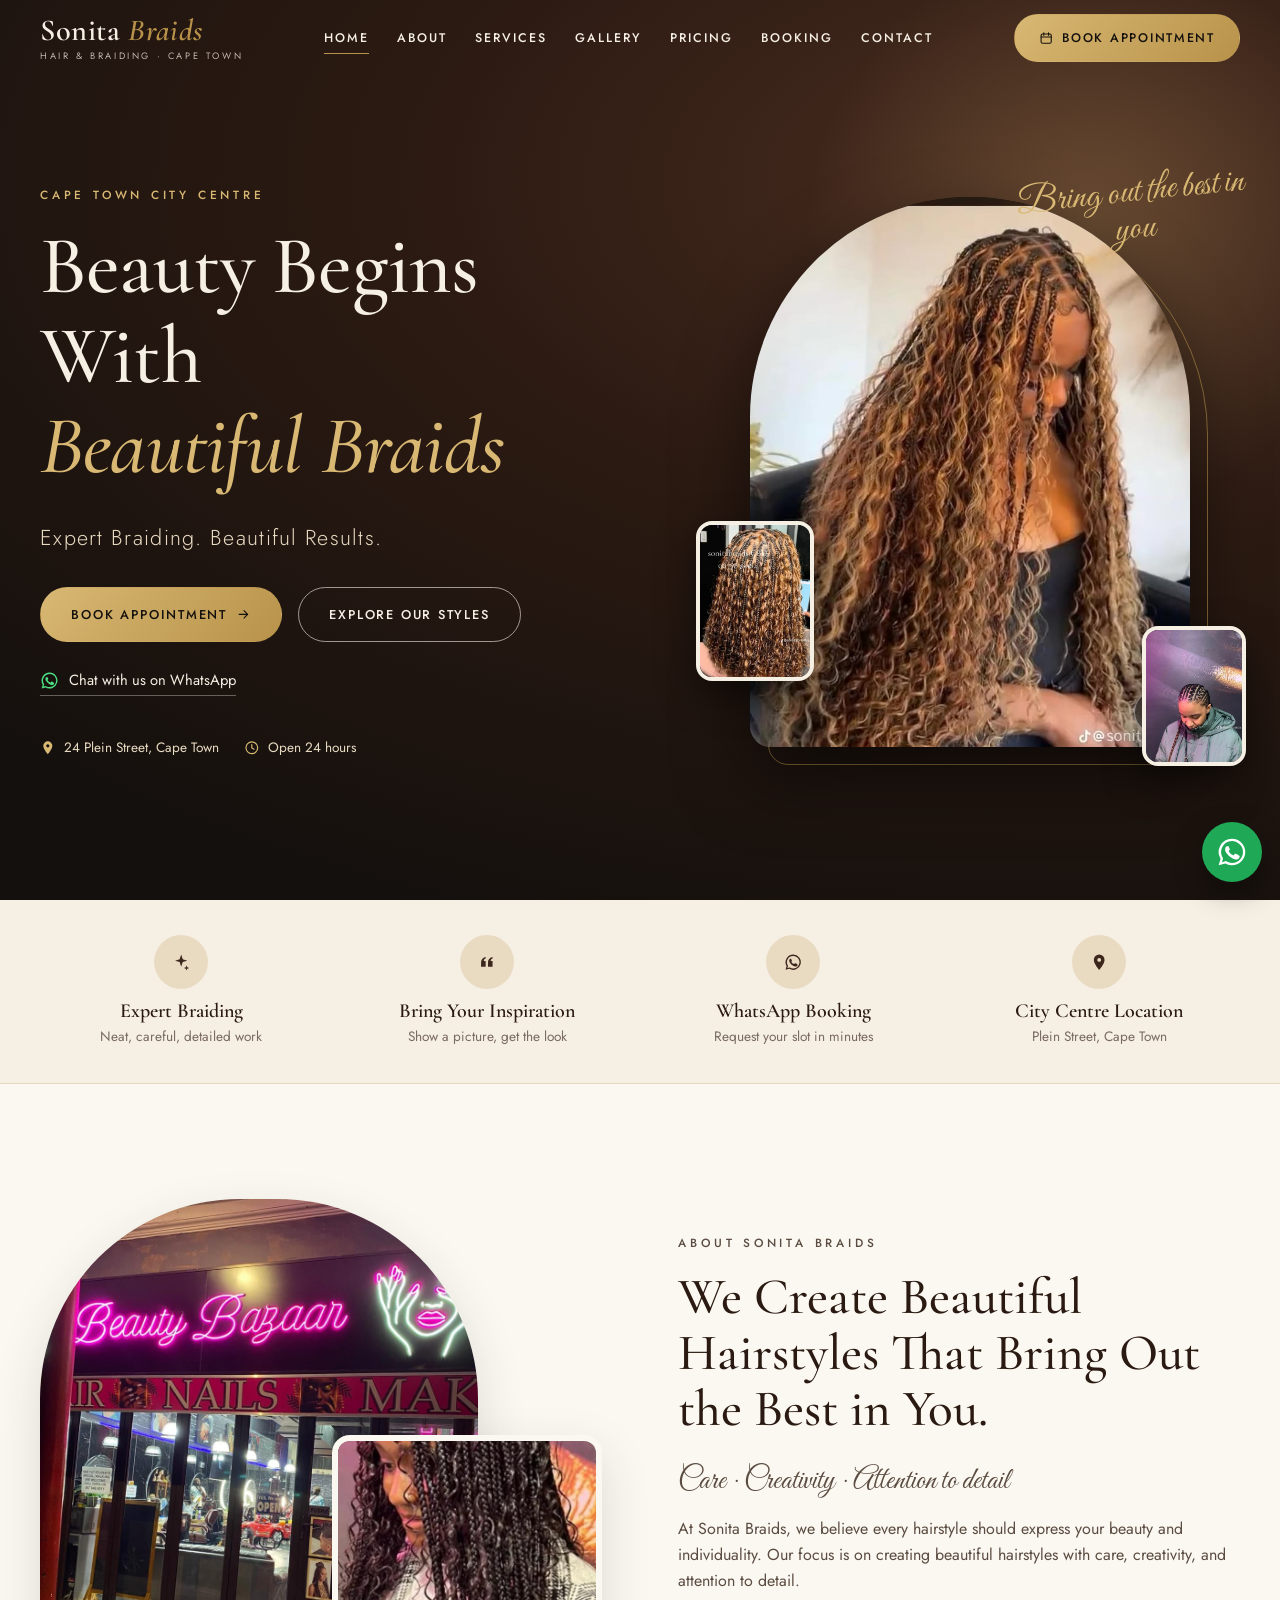
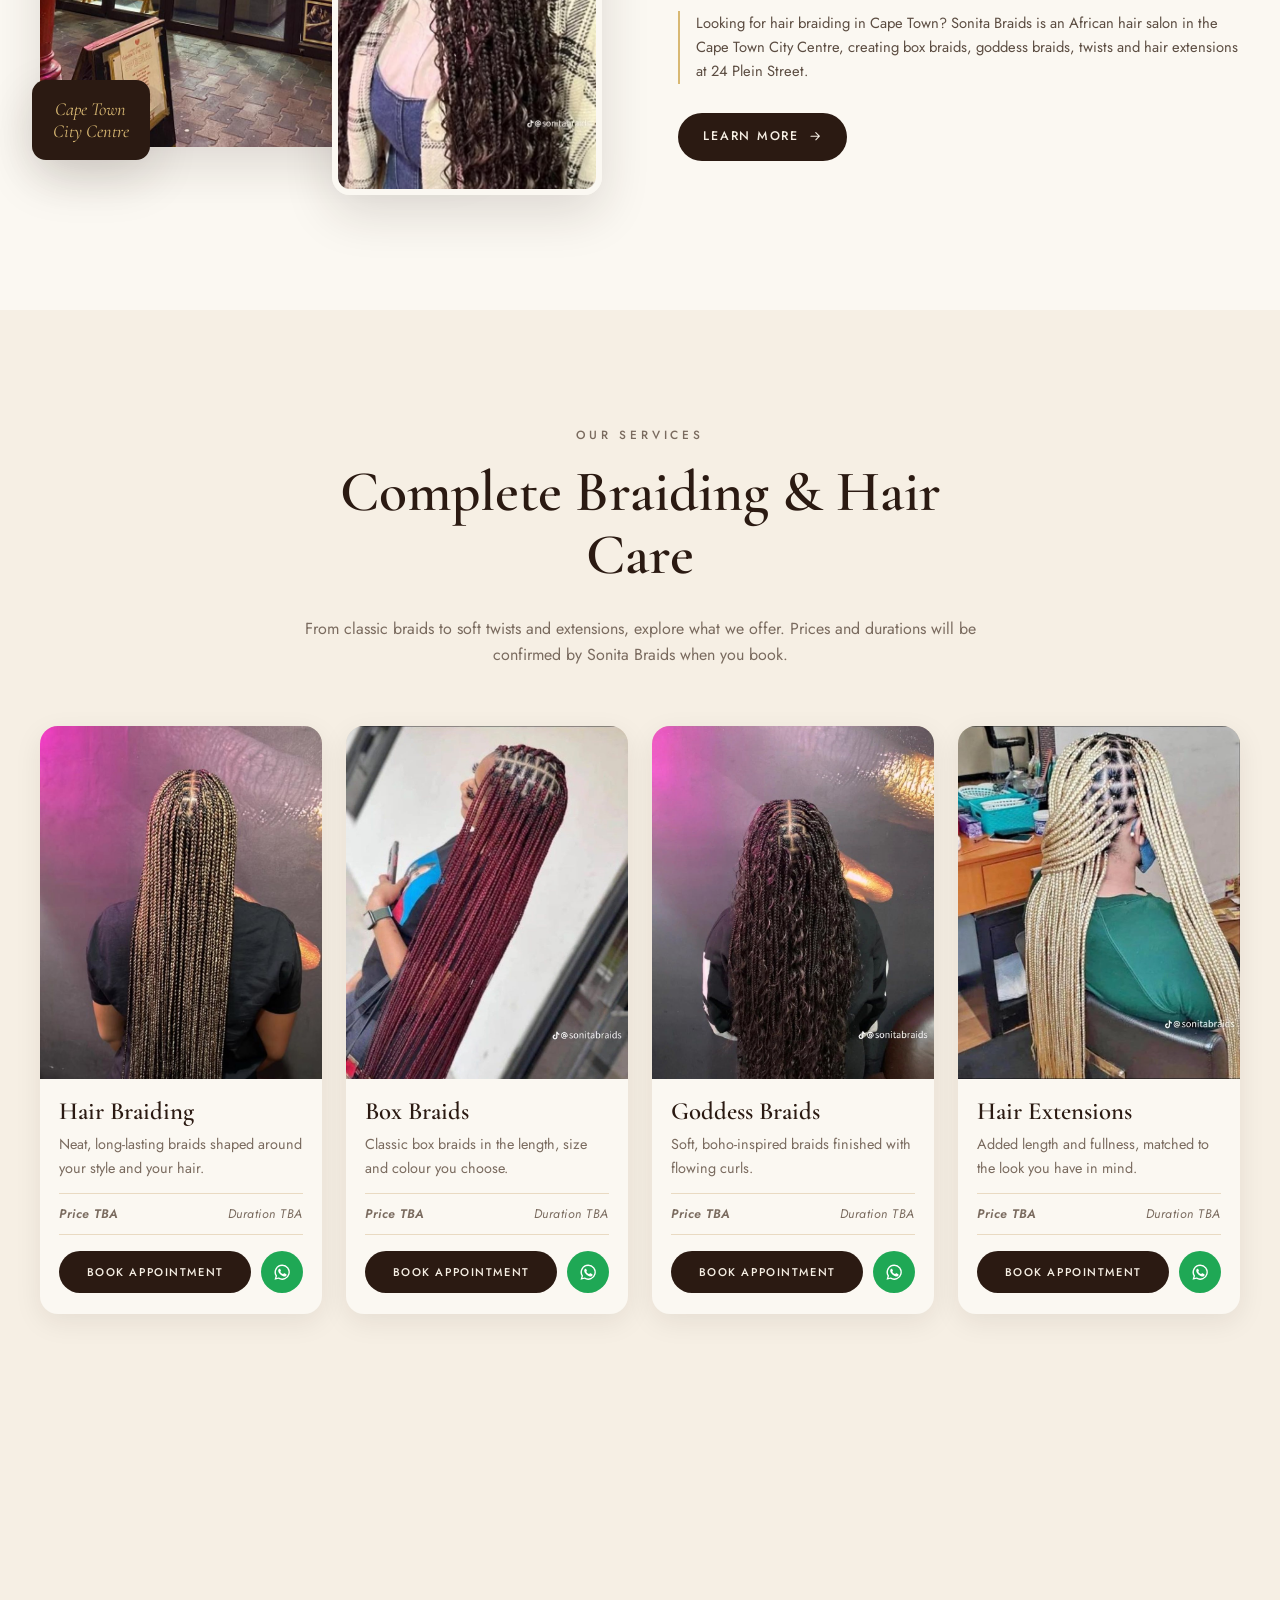
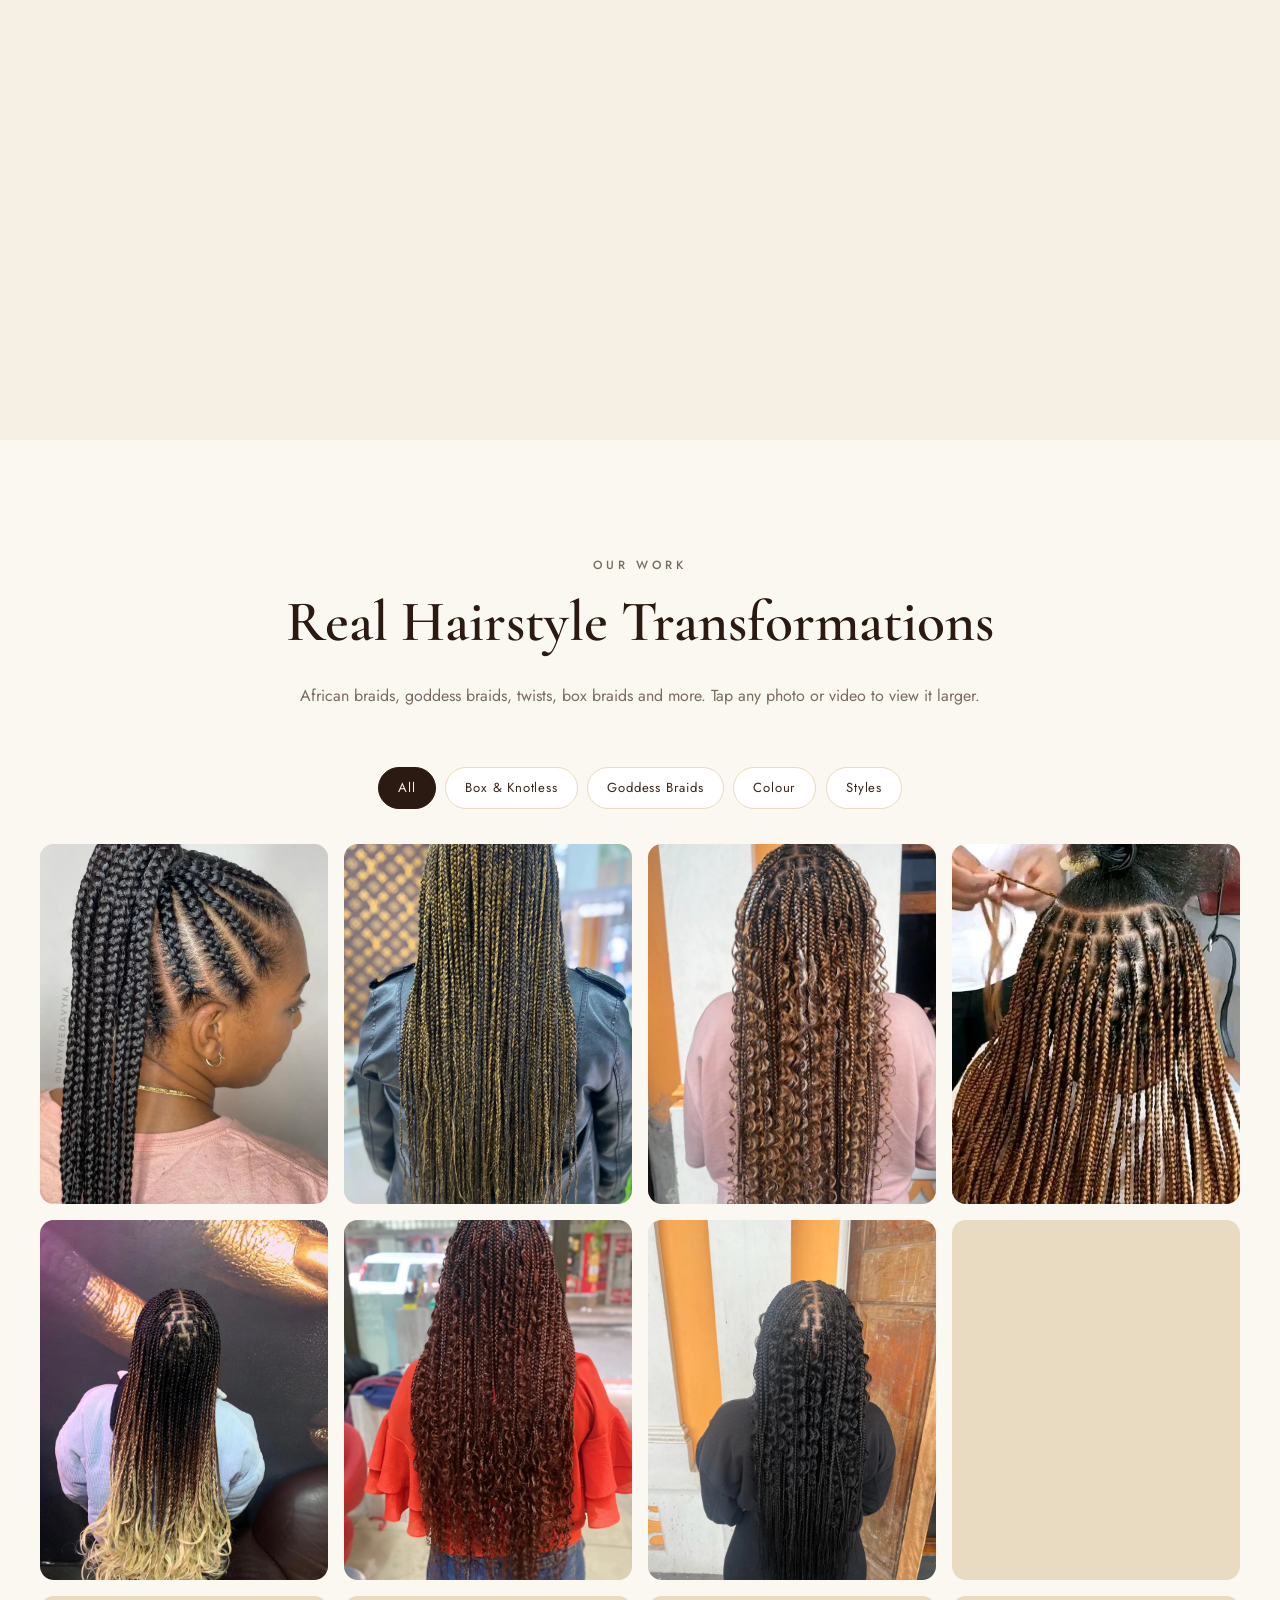
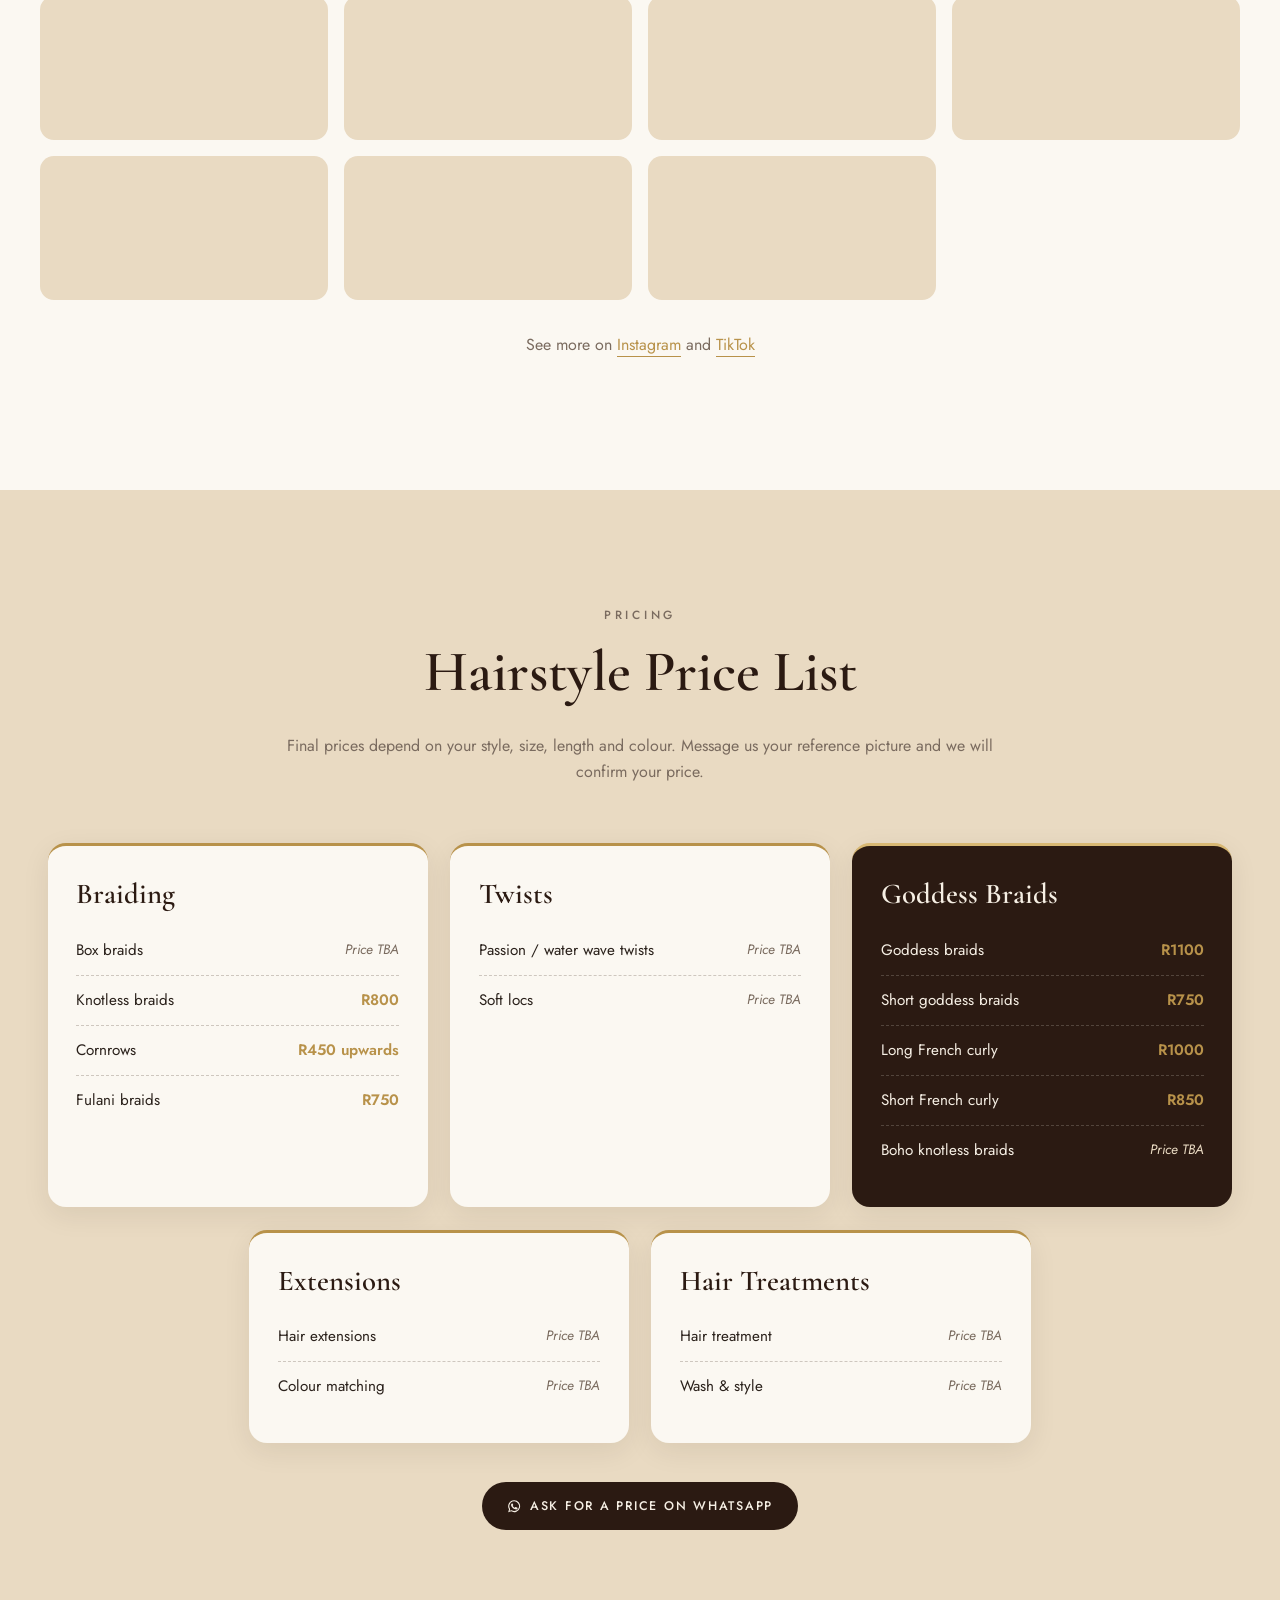
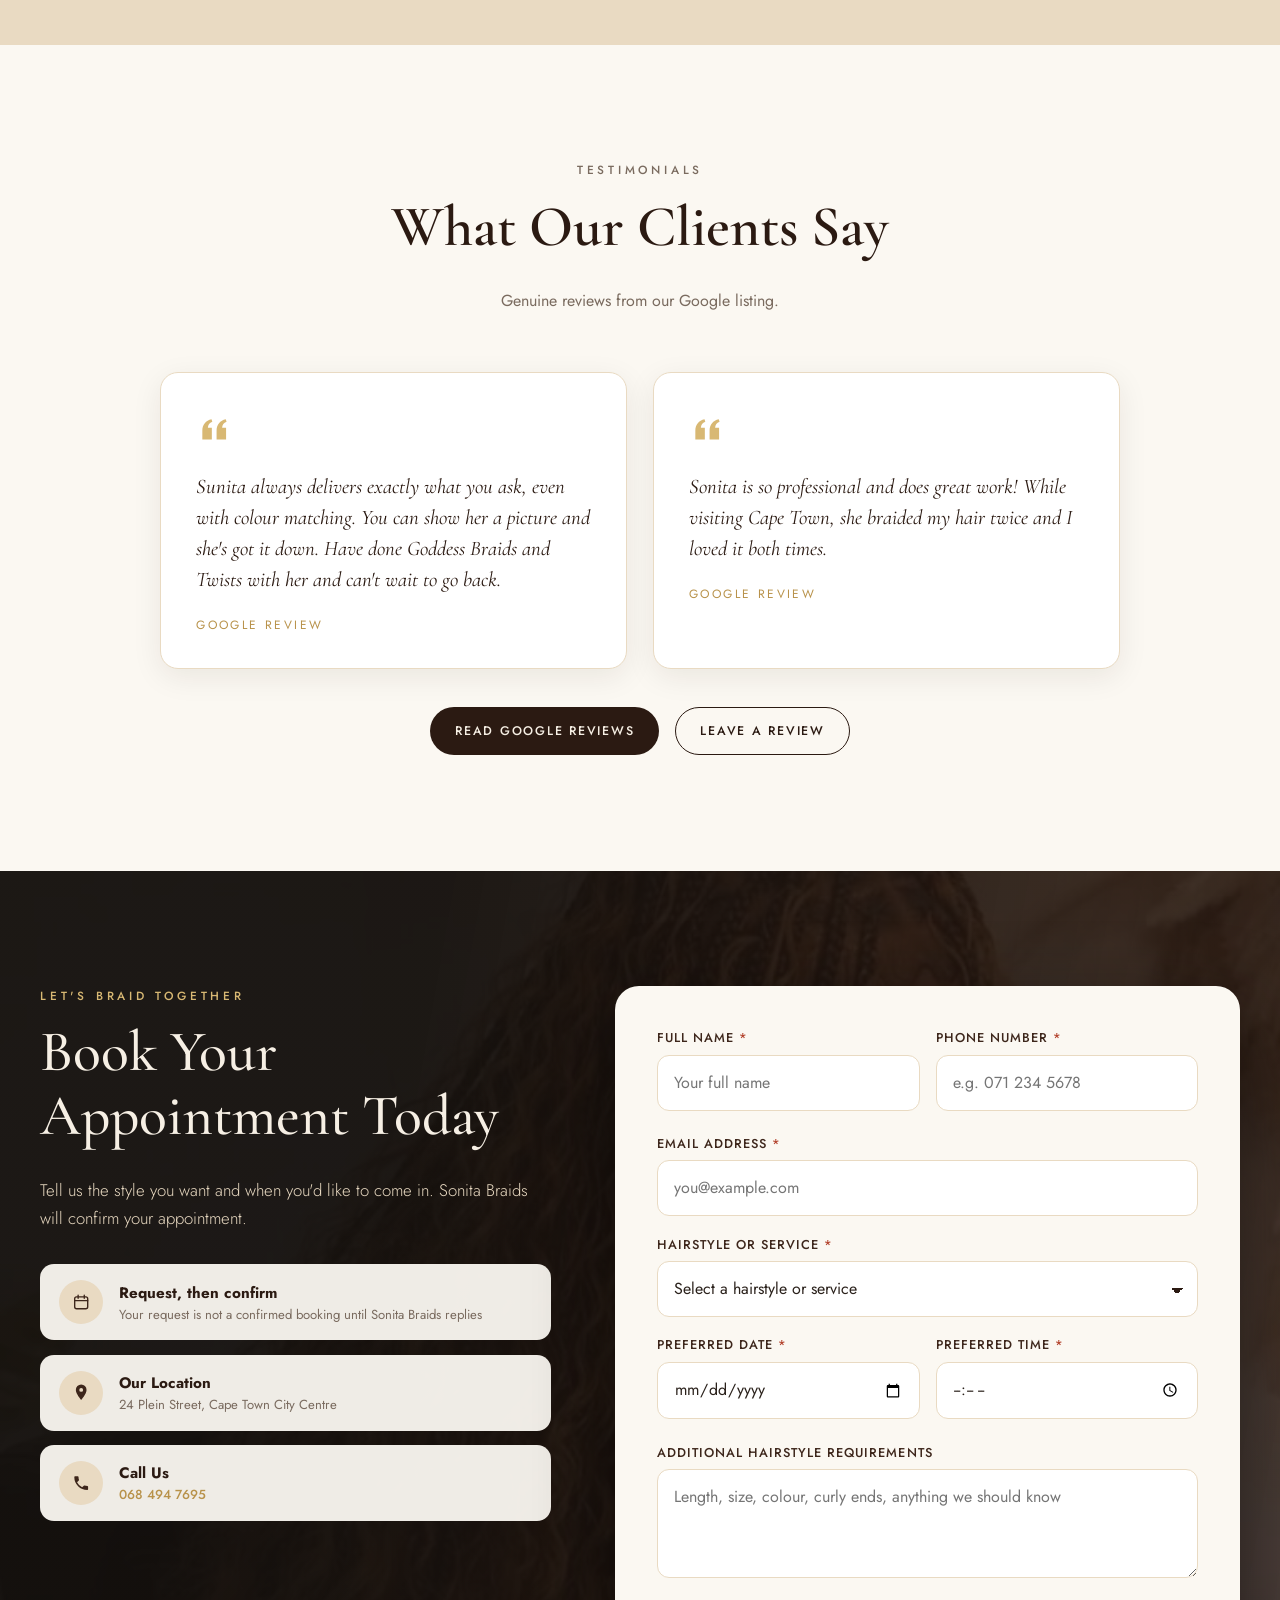
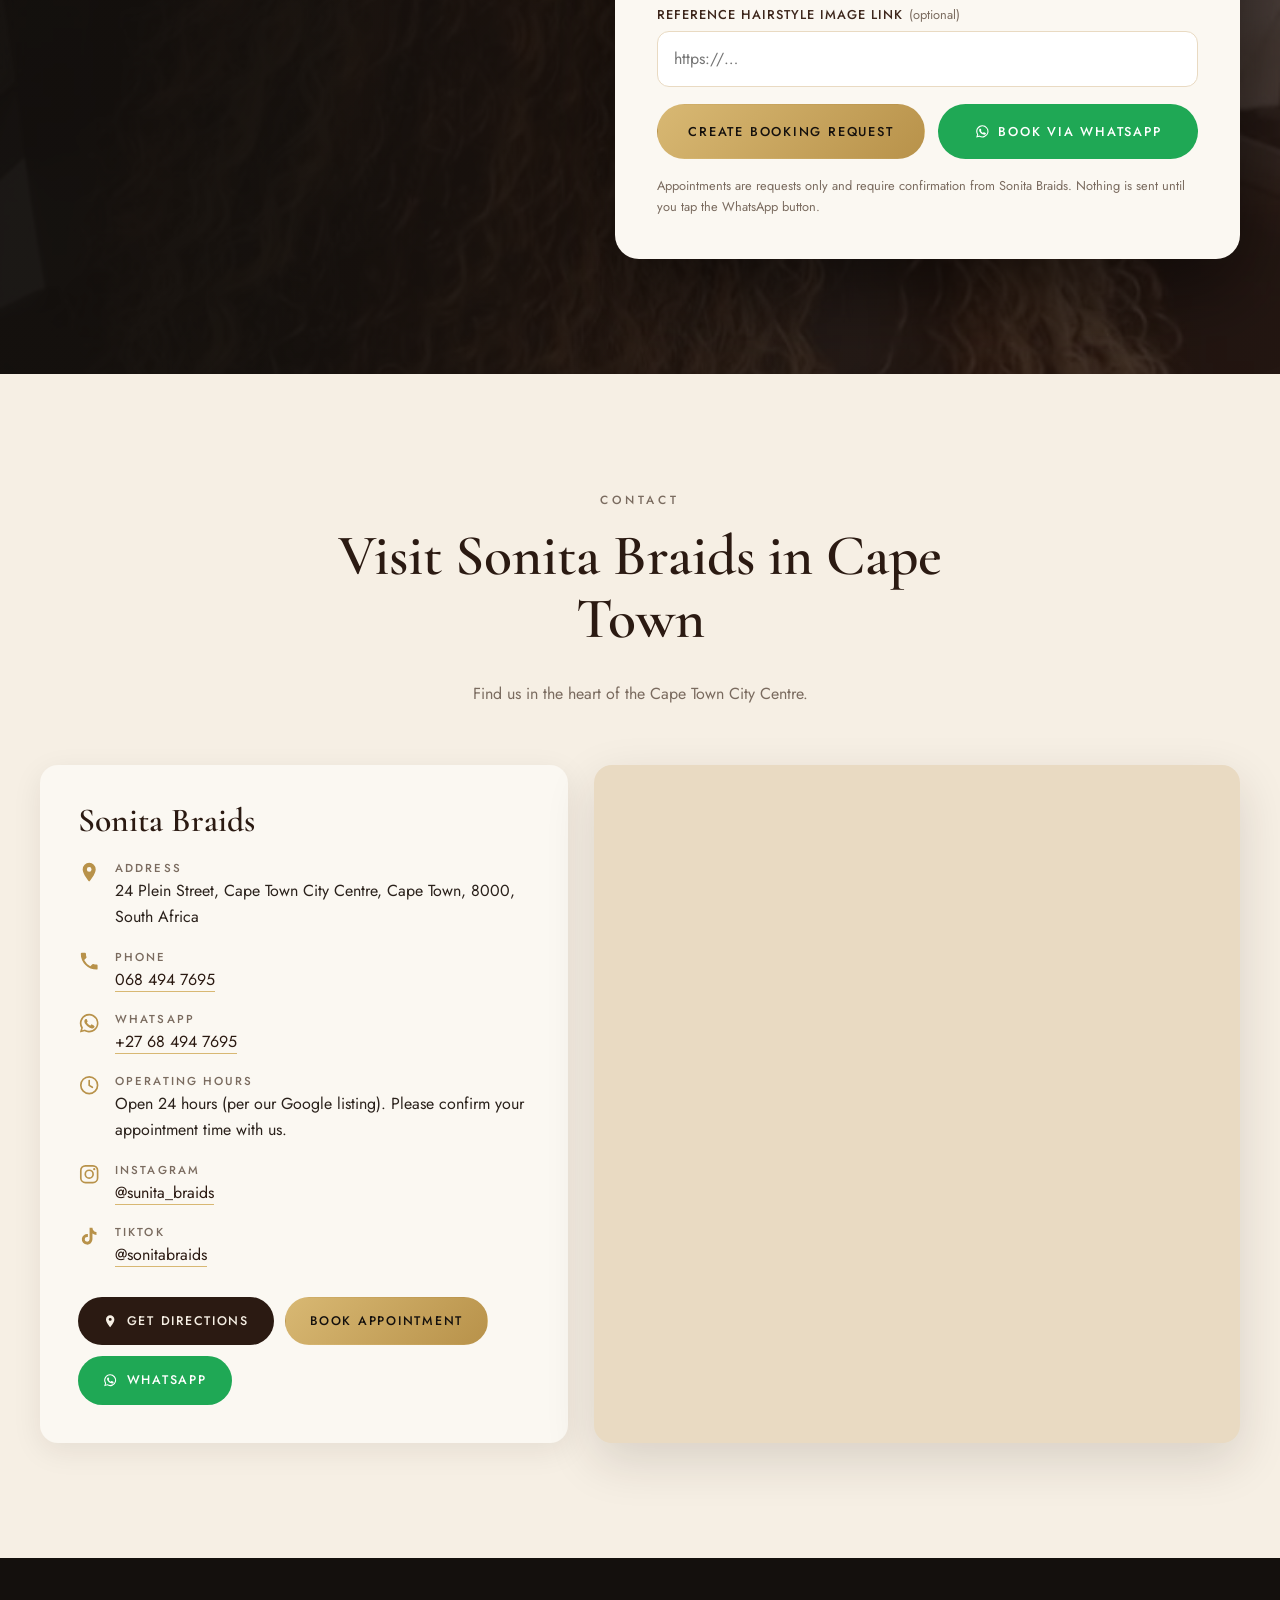
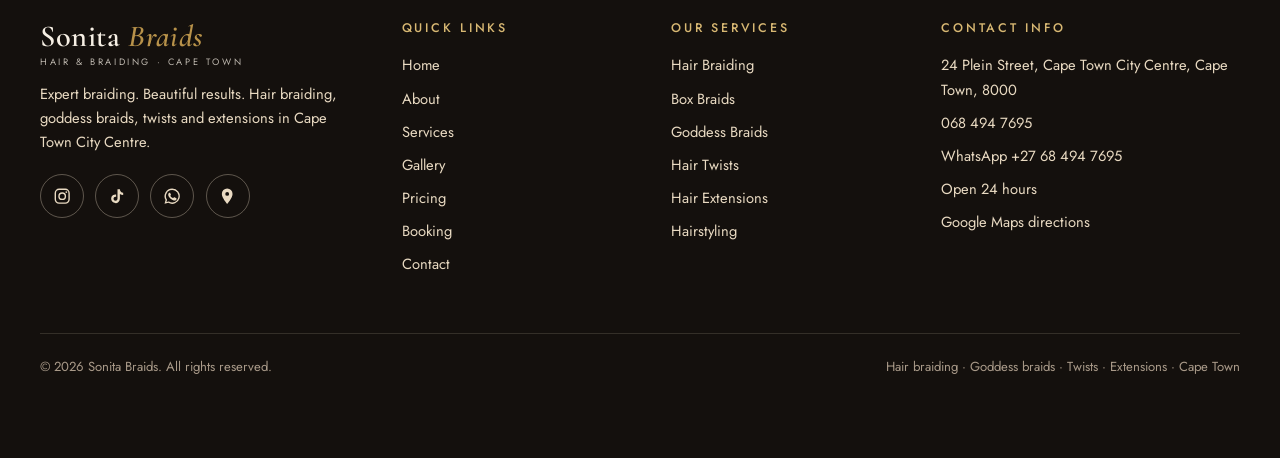
<file: index.html>
<!DOCTYPE html>
<html lang="en-ZA" class="no-js">
<head>
  <meta charset="utf-8">
  <meta name="viewport" content="width=device-width, initial-scale=1">
  <title>Sonita Braids Cape Town | Hair Braiding, Beauty Salons, Goddess Braids & Twists - City Centre</title>
  <meta name="description" content="Sonita Braids is a hair braiding salon at 24 Plein Street, Cape Town City Centre. ">
  <meta name="keywords" content="Sonita Braids Cape Town, hair braiding Cape Town, Salons in Cape Town, goddess braids Cape Town, hair twists Cape Town, African hair salon Cape Town,  hairdresser Cape Town City Centre">
  <meta name="theme-color" content="#2b1a12">
  <meta name="google-site-verification" content="3XF-eZYh_wq7di9ugIzVJrgjeLrLLonWTa4skMCpLjM" />
  <link rel="canonical" href="https://sonitabeauty.netlify.app/">

  <!-- Open Graph / Social -->
  <!-- NOTE: after hosting, replace example.com with your real domain so the preview image works everywhere -->
  <meta property="og:type" content="website">
  <meta property="og:site_name" content="Sonita Braids">
  <meta property="og:title" content="Sonita Braids Cape Town | Beauty Begins With Beautiful Braids">
  <meta property="og:description" content="Expert braiding. Beautiful results. Goddess braids, box braids, twists and extensions in Cape Town City Centre.">
  <meta property="og:url" content="https://sonitabeauty.netlify.app/">
  <meta property="og:image" content="https://sonitabeauty.netlify.app/images/hero-poster.jpg">
  <meta property="og:locale" content="en_ZA">
  <meta name="twitter:card" content="summary_large_image">

  <link rel="preconnect" href="https://fonts.googleapis.com">
  <link rel="preconnect" href="https://fonts.gstatic.com" crossorigin>
  <link href="https://fonts.googleapis.com/css2?family=Cormorant+Garamond:ital,wght@0,400;0,500;0,600;0,700;1,400;1,500&family=Great+Vibes&family=Jost:wght@300;400;500;600&display=swap" rel="stylesheet">
  <link rel="stylesheet" href="css/style.css">

  <!-- Local business structured data (update hours / URL if they change) -->
  <script type="application/ld+json">
  {
    "@context": "https://schema.org",
    "@type": "HairSalon",
    "name": "Sonita Braids",
    "description": "Hair braiding salon in Cape Town City Centre offering box braids, goddess braids, twists, hair extensions, colouring and styling.",
    "url": "https://sonitabeauty.netlify.app/",
    "image": "https://sonitabeauty.netlify.app/images/hero-poster.jpg",
    "telephone": "+27684947695",
    "address": {
      "@type": "PostalAddress",
      "streetAddress": "24 Plein Street",
      "addressLocality": "Cape Town City Centre",
      "addressRegion": "Western Cape",
      "postalCode": "8000",
      "addressCountry": "ZA"
    },
    "areaServed": "Cape Town",
    "openingHoursSpecification": {
      "@type": "OpeningHoursSpecification",
      "dayOfWeek": ["Monday","Tuesday","Wednesday","Thursday","Friday","Saturday","Sunday"],
      "opens": "00:00",
      "closes": "23:59"
    },
    "sameAs": [
      "https://www.instagram.com/sunita_braids/",
      "https://www.tiktok.com/@sonitabraids"
    ],
    "hasMap": "https://www.google.com/maps/search/?api=1&query=Sonita+Hair+Beauty+Salon+24+Plein+Street+Cape+Town"
  }
  </script>
</head>
<body>
  <a class="skip-link" href="#main">Skip to main content</a>

  <!-- SVG icon sprite -->
  <svg xmlns="http://www.w3.org/2000/svg" style="display:none" aria-hidden="true">
    <symbol id="i-wa" viewBox="0 0 24 24"><path fill="currentColor" d="M12 2a10 10 0 0 0-8.6 15.1L2 22l5-1.3A10 10 0 1 0 12 2zm0 18.2a8.2 8.2 0 0 1-4.2-1.2l-.3-.2-3 .8.8-2.9-.2-.3A8.2 8.2 0 1 1 12 20.2zm4.5-6.1c-.2-.1-1.5-.7-1.7-.8s-.4-.1-.6.1-.7.8-.8 1-.3.2-.5.1a6.7 6.7 0 0 1-3.3-2.9c-.2-.4.2-.4.7-1.3.1-.2 0-.3 0-.5l-.8-1.8c-.2-.5-.4-.4-.6-.4h-.5a1 1 0 0 0-.7.3 3 3 0 0 0-.9 2.2 5.2 5.2 0 0 0 1.1 2.8 11.9 11.9 0 0 0 4.6 4c1.7.7 2.4.8 3.2.7a2.7 2.7 0 0 0 1.8-1.3 2.2 2.2 0 0 0 .2-1.3c-.1-.1-.3-.2-.6-.3z"/></symbol>
    <symbol id="i-insta" viewBox="0 0 24 24"><rect x="3" y="3" width="18" height="18" rx="5" fill="none" stroke="currentColor" stroke-width="1.8"/><circle cx="12" cy="12" r="4.2" fill="none" stroke="currentColor" stroke-width="1.8"/><circle cx="17.4" cy="6.6" r="1.2" fill="currentColor"/></symbol>
    <symbol id="i-tiktok" viewBox="0 0 24 24"><path fill="currentColor" d="M16.6 5.8A4.3 4.3 0 0 1 15.5 3h-3.1v12.4a2.6 2.6 0 1 1-2.6-2.6c.3 0 .5 0 .8.1V9.7a5.7 5.7 0 1 0 4.9 5.7V9.2a7.4 7.4 0 0 0 4.3 1.4V7.5a4.3 4.3 0 0 1-3.2-1.7z"/></symbol>
    <symbol id="i-pin" viewBox="0 0 24 24"><path fill="currentColor" d="M12 2a7 7 0 0 0-7 7c0 5 7 13 7 13s7-8 7-13a7 7 0 0 0-7-7zm0 9.5A2.5 2.5 0 1 1 12 6.5a2.5 2.5 0 0 1 0 5z"/></symbol>
    <symbol id="i-phone" viewBox="0 0 24 24"><path fill="currentColor" d="M6.6 10.8a15 15 0 0 0 6.6 6.6l2.2-2.2a1 1 0 0 1 1-.25 11.4 11.4 0 0 0 3.6.6 1 1 0 0 1 1 1V20a1 1 0 0 1-1 1A17 17 0 0 1 3 4a1 1 0 0 1 1-1h3.5a1 1 0 0 1 1 1c0 1.25.2 2.45.6 3.6a1 1 0 0 1-.25 1z"/></symbol>
    <symbol id="i-clock" viewBox="0 0 24 24"><circle cx="12" cy="12" r="9" fill="none" stroke="currentColor" stroke-width="1.8"/><path d="M12 7v5.2l3.4 2" fill="none" stroke="currentColor" stroke-width="1.8" stroke-linecap="round"/></symbol>
    <symbol id="i-cal" viewBox="0 0 24 24"><rect x="3.5" y="5" width="17" height="15.5" rx="2.5" fill="none" stroke="currentColor" stroke-width="1.8"/><path d="M3.5 10h17M8 3v4M16 3v4" fill="none" stroke="currentColor" stroke-width="1.8" stroke-linecap="round"/></symbol>
    <symbol id="i-arrow" viewBox="0 0 24 24"><path d="M5 12h14m-6-6 6 6-6 6" fill="none" stroke="currentColor" stroke-width="1.8" stroke-linecap="round" stroke-linejoin="round"/></symbol>
    <symbol id="i-close" viewBox="0 0 24 24"><path d="M6 6l12 12M18 6 6 18" fill="none" stroke="currentColor" stroke-width="1.8" stroke-linecap="round"/></symbol>
    <symbol id="i-left" viewBox="0 0 24 24"><path d="m15 5-7 7 7 7" fill="none" stroke="currentColor" stroke-width="1.8" stroke-linecap="round" stroke-linejoin="round"/></symbol>
    <symbol id="i-right" viewBox="0 0 24 24"><path d="m9 5 7 7-7 7" fill="none" stroke="currentColor" stroke-width="1.8" stroke-linecap="round" stroke-linejoin="round"/></symbol>
    <symbol id="i-play" viewBox="0 0 24 24"><path fill="currentColor" d="M8 5.5v13l11-6.5z"/></symbol>
    <symbol id="i-pause" viewBox="0 0 24 24"><path fill="currentColor" d="M7 5h4v14H7zM13 5h4v14h-4z"/></symbol>
    <symbol id="i-quote" viewBox="0 0 24 24"><path fill="currentColor" d="M4 18v-5.5C4 8.6 6.2 6 9.8 5.2l.5 1.6C8.5 7.4 7.6 8.8 7.5 10.5H10V18zm9 0v-5.5c0-3.9 2.2-6.5 5.8-7.3l.5 1.6c-1.8.6-2.7 2-2.8 3.7H19V18z"/></symbol>
    <symbol id="i-sparkle" viewBox="0 0 24 24"><path fill="currentColor" d="M12 2l2 6.2L20 10l-6 1.8L12 18l-2-6.2L4 10l6-1.8zM19 16l.9 2.6L22.5 19.5l-2.6.9L19 23l-.9-2.6-2.6-.9 2.6-.9z"/></symbol>
    <symbol id="i-check" viewBox="0 0 24 24"><path d="m5 12.5 4.5 4.5L19 7.5" fill="none" stroke="currentColor" stroke-width="2" stroke-linecap="round" stroke-linejoin="round"/></symbol>
  </svg>

  <!-- ===================== HEADER ===================== -->
  <header class="site-header" id="siteHeader">
    <div class="container header-inner">
      <a href="#home" class="logo" aria-label="Sonita Braids - home">
        <span class="logo-name">Sonita <em>Braids</em></span>
        <span class="logo-sub">Hair &amp; Braiding · Cape Town</span>
      </a>

      <nav class="main-nav" id="mainNav" aria-label="Main navigation">
        <ul>
          <li><a href="#home" data-nav>Home</a></li>
          <li><a href="#about" data-nav>About</a></li>
          <li><a href="#services" data-nav>Services</a></li>
          <li><a href="#gallery" data-nav>Gallery</a></li>
          <li><a href="#pricing" data-nav>Pricing</a></li>
          <li><a href="#booking" data-nav>Booking</a></li>
          <li><a href="#contact" data-nav>Contact</a></li>
        </ul>
        <a href="#booking" class="btn btn-gold nav-cta-mobile">Book Appointment</a>
      </nav>

      <a href="#booking" class="btn btn-gold header-cta"><svg class="ic"><use href="#i-cal"/></svg> Book Appointment</a>

      <button class="menu-toggle" id="menuToggle" aria-label="Open menu" aria-expanded="false" aria-controls="mainNav">
        <span></span><span></span><span></span>
      </button>
    </div>
  </header>

  <main id="main">
    <!-- ===================== HERO ===================== -->
    <section class="hero" id="home" aria-labelledby="heroTitle">
      <div class="hero-glow" aria-hidden="true"></div>
      <div class="container hero-grid">
        <div class="hero-copy">
          <p class="eyebrow eyebrow-light">Cape Town City Centre</p>
          <h1 id="heroTitle">Beauty Begins With <span>Beautiful Braids</span></h1>
          <p class="hero-lead">Expert Braiding. Beautiful Results.</p>
          <div class="hero-actions">
            <a href="#booking" class="btn btn-gold btn-lg">Book Appointment <svg class="ic"><use href="#i-arrow"/></svg></a>
            <a href="#gallery" class="btn btn-outline-light btn-lg">Explore Our Styles</a>
          </div>
          <a class="hero-wa" data-wa="Hello Sonita Braids, I'd like to enquire about a braiding appointment." href="https://wa.me/27677836082" target="_blank" rel="noopener">
            <svg class="ic"><use href="#i-wa"/></svg> Chat with us on WhatsApp
          </a>
          <ul class="hero-badges">
            <li><svg class="ic"><use href="#i-pin"/></svg> 24 Plein Street, Cape Town</li>
            <li><svg class="ic"><use href="#i-clock"/></svg> <span data-hours-short>Open 24 hours</span></li>
          </ul>
        </div>

        <div class="hero-media">
          <p class="script-note" aria-hidden="true">Bring out the best in you</p>
          <div class="video-frame">
            <video id="heroVideo" autoplay muted loop playsinline preload="metadata" poster="images/hero-poster.jpg" aria-label="Slideshow of braided hairstyles by Sonita Braids">
              <source src="video/hero.mp4" type="video/mp4">
            </video>
            <button class="video-toggle" id="videoToggle" aria-label="Pause video"><svg class="ic"><use href="#i-pause"/></svg></button>
          </div>
          <img class="float-img float-a" src="images/honey-goddess-braids.jpg" width="756" height="1132" alt="Honey blonde goddess braids with curly ends" loading="lazy">
          <img class="float-img float-b" src="images/stitch-cornrows.jpg" width="720" height="960" alt="Stitch cornrow braids with zig-zag detail" loading="lazy">
        </div>
      </div>
    </section>

    <!-- Feature strip -->
    <section class="features" aria-label="Why choose Sonita Braids">
      <div class="container features-grid">
        <div class="feature"><span class="feature-ic"><svg class="ic"><use href="#i-sparkle"/></svg></span><h3>Expert Braiding</h3><p>Neat, careful, detailed work</p></div>
        <div class="feature"><span class="feature-ic"><svg class="ic"><use href="#i-quote"/></svg></span><h3>Bring Your Inspiration</h3><p>Show a picture, get the look</p></div>
        <div class="feature"><span class="feature-ic"><svg class="ic"><use href="#i-wa"/></svg></span><h3>WhatsApp Booking</h3><p>Request your slot in minutes</p></div>
        <div class="feature"><span class="feature-ic"><svg class="ic"><use href="#i-pin"/></svg></span><h3>City Centre Location</h3><p>Plein Street, Cape Town</p></div>
      </div>
    </section>

    <!-- ===================== ABOUT ===================== -->
    <section class="section about" id="about" aria-labelledby="aboutTitle">
      <div class="container about-grid">
        <div class="about-images reveal">
          <img class="about-img-a" src="images/salon.jpeg" width="960" height="1280" alt="Find Sonita Braids in cape town" loading="lazy">
          <img class="about-img-b" src="images/goddess-braids-plaid.jpg" width="560" height="980" alt="Goddess braids with loose curls styled at Sonita Braids" loading="lazy">
          <span class="about-badge">Cape Town<br>City Centre</span>
        </div>
        <div class="about-copy reveal">
          <p class="eyebrow">About Sonita Braids</p>
          <h2 id="aboutTitle">We Create Beautiful Hairstyles That Bring Out the Best in You.</h2>
          <p class="script-line">Care · Creativity · Attention to detail</p>
          <p>At Sonita Braids, we believe every hairstyle should express your beauty and individuality. Our focus is on creating beautiful hairstyles with care, creativity, and attention to detail.</p>
          <p class="seo-text">Looking for hair braiding in Cape Town? Sonita Braids is an African hair salon in the Cape Town City Centre, creating box braids, goddess braids, twists and hair extensions at 24 Plein Street.</p>
          <a href="#services" class="btn btn-dark">Learn More <svg class="ic"><use href="#i-arrow"/></svg></a>
        </div>
      </div>
    </section>

    <!-- ===================== SERVICES ===================== -->
    <section class="section services" id="services" aria-labelledby="servicesTitle">
      <div class="container">
        <header class="section-head reveal">
          <p class="eyebrow">Our Services</p>
          <h2 id="servicesTitle">Complete Braiding &amp; Hair Care</h2>
          <p>From classic braids to soft twists and extensions, explore what we offer. Prices and durations will be confirmed by Sonita Braids when you book.</p>
        </header>

        <div class="service-grid">
          <article class="service-card reveal" data-service="Hair Braiding">
            <div class="service-img"><img src="images/fine-knotless-braids.jpg" width="787" height="1400" alt="Fine long knotless braids in brown and blonde tones" loading="lazy"></div>
            <div class="service-body">
              <h3>Hair Braiding</h3>
              <p>Neat, long-lasting braids shaped around your style and your hair.</p>
              <div class="service-meta"><span data-price="svc-hair-braiding">Price TBA</span><span data-duration="svc-hair-braiding">Duration TBA</span></div>
              <div class="service-actions"><button class="btn btn-dark btn-sm" data-book>Book Appointment</button><a class="icon-btn" data-wa-service href="https://wa.me/27677836082" target="_blank" rel="noopener" aria-label="Enquire about Hair Braiding on WhatsApp"><svg class="ic"><use href="#i-wa"/></svg></a></div>
            </div>
          </article>

          <article class="service-card reveal" data-service="Box Braids">
            <div class="service-img"><img src="images/burgundy-box-braids.jpg" width="900" height="1203" alt="Long burgundy box braids with a neat parted scalp" loading="lazy"></div>
            <div class="service-body">
              <h3>Box Braids</h3>
              <p>Classic box braids in the length, size and colour you choose.</p>
              <div class="service-meta"><span data-price="svc-box-braids">Price TBA</span><span data-duration="svc-box-braids">Duration TBA</span></div>
              <div class="service-actions"><button class="btn btn-dark btn-sm" data-book>Book Appointment</button><a class="icon-btn" data-wa-service href="https://wa.me/27677836082" target="_blank" rel="noopener" aria-label="Enquire about Box Braids on WhatsApp"><svg class="ic"><use href="#i-wa"/></svg></a></div>
            </div>
          </article>

          <article class="service-card reveal" data-service="Goddess Braids">
            <div class="service-img"><img src="images/goddess-braids-curls.jpg" width="900" height="1200" alt="Goddess braids with curly brown and plum tones" loading="lazy"></div>
            <div class="service-body">
              <h3>Goddess Braids</h3>
              <p>Soft, boho-inspired braids finished with flowing curls.</p>
              <div class="service-meta"><span data-price="svc-goddess-braids">Price TBA</span><span data-duration="svc-goddess-braids">Duration TBA</span></div>
              <div class="service-actions"><button class="btn btn-dark btn-sm" data-book>Book Appointment</button><a class="icon-btn" data-wa-service href="https://wa.me/27677836082" target="_blank" rel="noopener" aria-label="Enquire about Goddess Braids on WhatsApp"><svg class="ic"><use href="#i-wa"/></svg></a></div>
            </div>
          </article>

         
          <article class="service-card reveal" data-service="Hair Extensions">
            <div class="service-img"><img src="images/blonde-box-braids.jpg" width="900" height="1119" alt="Long blonde box braids with extensions in a salon chair" loading="lazy"></div>
            <div class="service-body">
              <h3>Hair Extensions</h3>
              <p>Added length and fullness, matched to the look you have in mind.</p>
              <div class="service-meta"><span data-price="svc-hair-extensions">Price TBA</span><span data-duration="svc-hair-extensions">Duration TBA</span></div>
              <div class="service-actions"><button class="btn btn-dark btn-sm" data-book>Book Appointment</button><a class="icon-btn" data-wa-service href="https://wa.me/27677836082" target="_blank" rel="noopener" aria-label="Enquire about Hair Extensions on WhatsApp"><svg class="ic"><use href="#i-wa"/></svg></a></div>
            </div>
          </article>

          <article class="service-card reveal" data-service="Hair Colouring">
            <div class="service-img"><img src="images/highlight-goddess-braids.jpg" width="768" height="920" alt="Goddess braids with honey and caramel highlights" loading="lazy"></div>
            <div class="service-body">
              <h3>Hair Colouring</h3>
              <p>Rich colour and highlight effects, matched from your reference picture.</p>
              <div class="service-meta"><span data-price="svc-hair-colouring">Price TBA</span><span data-duration="svc-hair-colouring">Duration TBA</span></div>
              <div class="service-actions"><button class="btn btn-dark btn-sm" data-book>Book Appointment</button><a class="icon-btn" data-wa-service href="https://wa.me/27677836082" target="_blank" rel="noopener" aria-label="Enquire about Hair Colouring on WhatsApp"><svg class="ic"><use href="#i-wa"/></svg></a></div>
            </div>
          </article>

          <article class="service-card reveal" data-service="Hairstyling">
            <div class="service-img"><img src="images/stitch-cornrows.jpg" width="720" height="960" alt="Stitch cornrow hairstyle with zig-zag pattern" loading="lazy"></div>
            <div class="service-body">
              <h3>Hairstyling</h3>
              <p>Cornrows, buns and creative styles for everyday and special days.</p>
              <div class="service-meta"><span data-price="svc-hairstyling">Price TBA</span><span data-duration="svc-hairstyling">Duration TBA</span></div>
              <div class="service-actions"><button class="btn btn-dark btn-sm" data-book>Book Appointment</button><a class="icon-btn" data-wa-service href="https://wa.me/27677836082" target="_blank" rel="noopener" aria-label="Enquire about Hairstyling on WhatsApp"><svg class="ic"><use href="#i-wa"/></svg></a></div>
            </div>
          </article>

          <article class="service-card reveal" data-service="Hair Treatments">
            <div class="service-img"><img src="images/boho-knotless-long.jpg" width="900" height="1155" alt="Very long boho knotless braids with loose curls" loading="lazy"></div>
            <div class="service-body">
              <h3>Hair Treatments</h3>
              <p>Care for your hair before and after your style. Ask us what suits you.</p>
              <div class="service-meta"><span data-price="svc-hair-treatments">Price TBA</span><span data-duration="svc-hair-treatments">Duration TBA</span></div>
              <div class="service-actions"><button class="btn btn-dark btn-sm" data-book>Book Appointment</button><a class="icon-btn" data-wa-service href="https://wa.me/27677836082" target="_blank" rel="noopener" aria-label="Enquire about Hair Treatments on WhatsApp"><svg class="ic"><use href="#i-wa"/></svg></a></div>
            </div>
          </article>
        </div>
      </div>
    </section>

    <!-- ===================== GALLERY ===================== -->
    <section class="section gallery" id="gallery" aria-labelledby="galleryTitle">
      <div class="container">
        <header class="section-head reveal">
          <p class="eyebrow">Our Work</p>
          <h2 id="galleryTitle">Real Hairstyle Transformations</h2>
          <p>African braids, goddess braids, twists, box braids and more. Tap any photo or video to view it larger.</p>
        </header>

        <div class="filters reveal" role="group" aria-label="Filter gallery">
          <button class="chip is-active" data-filter="all">All</button>
          <button class="chip" data-filter="box">Box &amp; Knotless</button>
          <button class="chip" data-filter="goddess">Goddess Braids</button>
          <button class="chip" data-filter="colour">Colour</button>
          <button class="chip" data-filter="styles">Styles</button>
        </div>

        <div class="gallery-grid" id="galleryGrid">
          <figure class="g-item" data-cat="box styles"><button type="button" class="g-btn" aria-label="View black braids with cornrow detail"><img src="images/SnapInsta.to_619513281_18091936250475794_5865400542226402147_n.jpg" alt="Long black braids with neat cornrow detailing" loading="lazy"></button><figcaption>Black braids with cornrow detail</figcaption></figure>
          <figure class="g-item" data-cat="box colour"><button type="button" class="g-btn" aria-label="View golden box braids"><img src="images/SnapInsta.to_620972980_18065547362536524_1605049464048572862_n.jpg" alt="Long black and honey-blonde box braids" loading="lazy"></button><figcaption>Golden box braids</figcaption></figure>
          <figure class="g-item" data-cat="goddess colour"><button type="button" class="g-btn" aria-label="View curly goddess braids"><img src="images/SnapInsta.to_621826096_18067910009203285_4925617728578439209_n.jpg" alt="Long brown braids finished with loose curls" loading="lazy"></button><figcaption>Curly goddess braids</figcaption></figure>
          <figure class="g-item" data-cat="styles"><button type="button" class="g-btn" aria-label="View braids in progress"><img src="images/SnapInsta.to_625013039_18126080881558545_9103902870740921682_n.jpg" alt="Long brown braids being installed at the salon" loading="lazy"></button><figcaption>Braids in progress</figcaption></figure>
          <figure class="g-item" data-cat="box colour"><button type="button" class="g-btn" aria-label="View braids with blonde ends"><img src="images/SnapInsta.to_625106732_18095328322946867_3060111279982346069_n.jpg" alt="Long dark braids fading to blonde ends" loading="lazy"></button><figcaption>Braids with blonde ends</figcaption></figure>
          <figure class="g-item" data-cat="goddess colour"><button type="button" class="g-btn" aria-label="View auburn curly braids"><img src="images/SnapInsta.to_625155091_18116692522609601_2297194010866980898_n.jpg" alt="Long auburn braids finished with loose curls" loading="lazy"></button><figcaption>Auburn curly braids</figcaption></figure>
          <figure class="g-item" data-cat="goddess"><button type="button" class="g-btn" aria-label="View black boho braids"><img src="images/SnapInsta.to_628906623_18382150591159564_5147879271078906488_n.jpg" alt="Long black braids styled with loose curls" loading="lazy"></button><figcaption>Black boho braids</figcaption></figure>
          <figure class="g-item" data-cat="styles">
            
              <video class="g-video" autoplay muted loop playsinline preload="metadata" aria-label="Salon braid video 1">
                <source src="video/V1.mp4" type="video/mp4">
              </video>
            
            <figcaption>Braiding style 1</figcaption>
          </figure>
          <figure class="g-item" data-cat="styles">
            
              <video class="g-video" autoplay muted loop playsinline preload="metadata" aria-label="Salon braid video 2">
                <source src="video/V2.mp4" type="video/mp4">
              </video>
              <figcaption>Braiding style 2</figcaption>
          </figure>
          <figure class="g-item" data-cat="styles">
            
              <video class="g-video" autoplay muted loop playsinline preload="metadata" aria-label="Salon braid video 3">
                <source src="video/V3.mp4" type="video/mp4">
              </video>
           <figcaption>Braiding style 3</figcaption>
          </figure>
          <figure class="g-item" data-cat="styles">
            
              <video class="g-video" autoplay muted loop playsinline preload="metadata" aria-label="Salon braid video 4">
                <source src="video/V4.mp4" type="video/mp4">
              </video>
          
            <figcaption>Braiding style 4</figcaption>
          </figure>
          <figure class="g-item" data-cat="styles">
            
              <video class="g-video" autoplay muted loop playsinline preload="metadata" aria-label="Salon braid video 5">
                <source src="video/V5.mp4" type="video/mp4">
              </video>
            
            <figcaption>Braiding style 5</figcaption>
          </figure>
          <figure class="g-item" data-cat="styles">
           
              <video class="g-video" autoplay muted loop playsinline preload="metadata" aria-label="Salon braid video 6">
                <source src="video/V6.mp4" type="video/mp4">
              </video>
            
            <figcaption>Braiding style 6</figcaption>
          </figure>
          <figure class="g-item" data-cat="styles">
            
              <video class="g-video" autoplay muted loop playsinline preload="metadata" aria-label="Salon braid video 7">
                <source src="video/V7.mp4" type="video/mp4">
              </video>
            
            <figcaption>Braiding style 7</figcaption>
          </figure>
          <figure class="g-item" data-cat="styles">
            
              <video class="g-video" autoplay muted loop playsinline preload="metadata" aria-label="Salon braid video 8">
                <source src="video/V8.mp4" type="video/mp4">
              </video>
           
            <figcaption>Braiding style 8</figcaption>
          </figure>
        </div>
        <p class="gallery-follow reveal">See more on <a href="https://www.instagram.com/sunita_braids/" target="_blank" rel="noopener">Instagram</a> and <a href="https://www.tiktok.com/@sonitabraids" target="_blank" rel="noopener">TikTok</a></p>
      </div>
    </section>

    <!-- ===================== PRICING ===================== -->
    <section class="section pricing" id="pricing" aria-labelledby="pricingTitle">
      <div class="container">
        <header class="section-head reveal">
          <p class="eyebrow">Pricing</p>
          <h2 id="pricingTitle">Hairstyle Price List</h2>
          <p>Final prices depend on your style, size, length and colour. Message us your reference picture and we will confirm your price.</p>
        </header>

        <!-- Prices are managed in js/script.js (see PRICES). -->
        <div class="price-grid">
          <article class="price-card reveal">
            <h3>Braiding</h3>
            <ul>
              <li><span>Box braids</span><b data-price="pr-box-braids">Price TBA</b></li>
              <li><span>Knotless braids</span><b data-price="pr-knotless-braids">Price TBA</b></li>
              <li><span>Cornrows</span><b data-price="pr-cornrows">Price TBA</b></li>
              <li><span>Fulani braids</span><b data-price="pr-fulani-braids">Price TBA</b></li>
            </ul>
          </article>
          <article class="price-card reveal">
            <h3>Twists</h3>
            <ul>
              <li><span>Passion / water wave twists</span><b data-price="pr-passion-twists">Price TBA</b></li>
              <li><span>Soft locs</span><b data-price="pr-soft-locs">Price TBA</b></li>
            </ul>
          </article>
          <article class="price-card featured reveal">
            <h3>Goddess Braids</h3>
            <ul>
              <li><span>Goddess braids</span><b data-price="pr-goddess-braids">Price TBA</b></li>
              <li><span>Short goddess braids</span><b data-price="pr-short-goddess-braids">Price TBA</b></li>
              <li><span>Long French curly</span><b data-price="pr-long-french-curly">Price TBA</b></li>
              <li><span>Short French curly</span><b data-price="pr-short-french-curly">Price TBA</b></li>
              <li><span>Boho knotless braids</span><b data-price="pr-boho-knotless">Price TBA</b></li>
            </ul>
          </article>
          <article class="price-card reveal">
            <h3>Extensions</h3>
            <ul>
              <li><span>Hair extensions</span><b data-price="pr-hair-extensions">Price TBA</b></li>
              <li><span>Colour matching</span><b data-price="pr-colour-matching">Price TBA</b></li>
            </ul>
          </article>
          <article class="price-card reveal">
            <h3>Hair Treatments</h3>
            <ul>
              <li><span>Hair treatment</span><b data-price="pr-hair-treatment">Price TBA</b></li>
              <li><span>Wash &amp; style</span><b data-price="pr-wash-style">Price TBA</b></li>
            </ul>
          </article>
        </div>
        <div class="price-cta reveal">
          <a class="btn btn-dark" data-wa="Hello Sonita Braids, could you please send me your price list?" href="https://wa.me/27684947695" target="_blank" rel="noopener"><svg class="ic"><use href="#i-wa"/></svg> Ask for a Price on WhatsApp</a>
        </div>
      </div>
    </section>

    <!-- ===================== TESTIMONIALS ===================== -->
    <section class="section testimonials" id="testimonials" aria-labelledby="testiTitle">
      <div class="container">
        <header class="section-head reveal">
          <p class="eyebrow">Testimonials</p>
          <h2 id="testiTitle">What Our Clients Say</h2>
          <p>Genuine reviews from our Google listing.</p>
        </header>
        <div class="testi-grid">
          <blockquote class="testi-card reveal">
            <svg class="quote-ic"><use href="#i-quote"/></svg>
            <p>Sunita always delivers exactly what you ask, even with colour matching. You can show her a picture and she's got it down. Have done Goddess Braids and Twists with her and can't wait to go back.</p>
            <footer><span>Google Review</span></footer>
          </blockquote>
          <blockquote class="testi-card reveal">
            <svg class="quote-ic"><use href="#i-quote"/></svg>
            <p>Sonita is so professional and does great work! While visiting Cape Town, she braided my hair twice and I loved it both times.</p>
            <footer><span>Google Review</span></footer>
          </blockquote>
        </div>
        <div class="testi-actions reveal">
          <a class="btn btn-dark" data-link="reviews" href="https://www.google.com/maps/search/?api=1&query=Sonita+Hair+Beauty+Salon+24+Plein+Street+Cape+Town" target="_blank" rel="noopener">Read Google Reviews</a>
          <a class="btn btn-outline-dark" data-link="reviews" href="https://www.google.com/maps/search/?api=1&query=Sonita+Hair+Beauty+Salon+24+Plein+Street+Cape+Town" target="_blank" rel="noopener">Leave a Review</a>
        </div>
      </div>
    </section>

    <!-- ===================== BOOKING ===================== -->
    <section class="section booking" id="booking" aria-labelledby="bookingTitle">
      <div class="booking-bg" aria-hidden="true"></div>
      <div class="container booking-grid">
        <div class="booking-info reveal">
          <p class="eyebrow eyebrow-light">Let's Braid Together</p>
          <h2 id="bookingTitle">Book Your Appointment Today</h2>
          <p class="booking-lead">Tell us the style you want and when you'd like to come in. Sonita Braids will confirm your appointment.</p>
          <ul class="info-cards">
            <li><span class="ic-wrap"><svg class="ic"><use href="#i-cal"/></svg></span><div><b>Request, then confirm</b><small>Your request is not a confirmed booking until Sonita Braids replies</small></div></li>
            <li><span class="ic-wrap"><svg class="ic"><use href="#i-pin"/></svg></span><div><b>Our Location</b><small>24 Plein Street, Cape Town City Centre</small></div></li>
            <li><span class="ic-wrap"><svg class="ic"><use href="#i-phone"/></svg></span><div><b>Call Us</b><small><a href="tel:+27684947695">068 494 7695</a></small></div></li>
          </ul>
        </div>

        <div class="booking-card reveal">
          <form id="bookingForm" novalidate>
            <div class="form-row">
              <div class="field">
                <label for="fName">Full name <i>*</i></label>
                <input id="fName" name="name" type="text" autocomplete="name" placeholder="Your full name" required>
                <small class="err" data-err="name"></small>
              </div>
              <div class="field">
                <label for="fPhone">Phone number <i>*</i></label>
                <input id="fPhone" name="phone" type="tel" autocomplete="tel" inputmode="tel" placeholder="e.g. 071 234 5678" required>
                <small class="err" data-err="phone"></small>
              </div>
            </div>
            <div class="field">
              <label for="fEmail">Email address <i>*</i></label>
              <input id="fEmail" name="email" type="email" autocomplete="email" placeholder="you@example.com" required>
              <small class="err" data-err="email"></small>
            </div>
            <div class="field">
              <label for="fService">Hairstyle or service <i>*</i></label>
              <select id="fService" name="service" required>
                <option value="">Select a hairstyle or service</option>
                <optgroup label="Services">
                  <option>Hair Braiding</option>
                  <option>Box Braids</option>
                  <option>Goddess Braids</option>
                  <option>Hair Twists</option>
                  <option>Hair Extensions</option>
                  <option>Hair Colouring</option>
                  <option>Hairstyling</option>
                  <option>Hair Treatments</option>
                </optgroup>
                <optgroup label="Popular styles">
                  <option>Knotless Braids</option>
                  <option>Boho Knotless Braids</option>
                  <option>Senegalese Twists</option>
                  <option>Passion / Water Wave Twists</option>
                  <option>Soft Locs</option>
                  <option>Cornrows</option>
                </optgroup>
                <option>Not sure yet (see notes)</option>
              </select>
              <small class="err" data-err="service"></small>
            </div>
            <div class="form-row">
              <div class="field">
                <label for="fDate">Preferred date <i>*</i></label>
                <input id="fDate" name="date" type="date" required>
                <small class="err" data-err="date"></small>
              </div>
              <div class="field">
                <label for="fTime">Preferred time <i>*</i></label>
                <input id="fTime" name="time" type="time" required>
                <small class="err" data-err="time"></small>
              </div>
            </div>
            <div class="field">
              <label for="fNotes">Additional hairstyle requirements</label>
              <textarea id="fNotes" name="notes" rows="3" placeholder="Length, size, colour, curly ends, anything we should know"></textarea>
            </div>
            <div class="field">
              <label for="fRef">Reference hairstyle image link <span class="opt">(optional)</span></label>
              <input id="fRef" name="ref" type="url" inputmode="url" placeholder="https://…">
              <small class="err" data-err="ref"></small>
            </div>

            <div class="form-actions">
              <button type="submit" class="btn btn-gold btn-lg">Create Booking Request</button>
              <button type="button" class="btn btn-wa btn-lg" id="waDirect"><svg class="ic"><use href="#i-wa"/></svg> Book via WhatsApp</button>
            </div>
            <p class="form-note">Appointments are requests only and require confirmation from Sonita Braids. Nothing is sent until you tap the WhatsApp button.</p>
          </form>

          <div class="confirm" id="confirmPanel" hidden tabindex="-1" aria-live="polite">
            <span class="confirm-ic"><svg class="ic"><use href="#i-check"/></svg></span>
            <h3>Your booking request is ready</h3>
            <p class="confirm-warn"><b>Not confirmed yet.</b> Send this request to Sonita Braids on WhatsApp. Your appointment is only confirmed once Sonita Braids replies to you.</p>
            <dl class="confirm-list" id="confirmList"></dl>
            <div class="confirm-actions">
              <a class="btn btn-wa btn-lg" id="waSend" href="https://wa.me/27684947695" target="_blank" rel="noopener"><svg class="ic"><use href="#i-wa"/></svg> Send on WhatsApp</a>
              <button type="button" class="btn btn-outline-dark" id="copyReq">Copy Request</button>
              <button type="button" class="btn btn-outline-dark" id="editReq">Edit Request</button>
            </div>
          </div>
        </div>
      </div>
    </section>

    <!-- ===================== CONTACT ===================== -->
    <section class="section contact" id="contact" aria-labelledby="contactTitle">
      <div class="container">
        <header class="section-head reveal">
          <p class="eyebrow">Contact</p>
          <h2 id="contactTitle">Visit Sonita Braids in Cape Town</h2>
          <p>Find us in the heart of the Cape Town City Centre.</p>
        </header>

        <div class="contact-grid">
          <div class="contact-card reveal">
            <h3>Sonita Braids</h3>
            <ul class="contact-list">
              <li><svg class="ic"><use href="#i-pin"/></svg><span><b>Address</b>24 Plein Street, Cape Town City Centre, Cape Town, 8000, South Africa</span></li>
              <li><svg class="ic"><use href="#i-phone"/></svg><span><b>Phone</b><a href="tel:+27684947695">068 494 7695</a></span></li>
              <li><svg class="ic"><use href="#i-wa"/></svg><span><b>WhatsApp</b><a data-wa="Hello Sonita Braids, I'd like to get in touch." href="https://wa.me/27684947695" target="_blank" rel="noopener">+27 68 494 7695</a></span></li>
              <li><svg class="ic"><use href="#i-clock"/></svg><span><b>Operating hours</b><span data-hours-long>Open 24 hours (per our Google listing). Please confirm your appointment time with us.</span></span></li>
              <li><svg class="ic"><use href="#i-insta"/></svg><span><b>Instagram</b><a data-link="instagram" href="https://www.instagram.com/sunita_braids/" target="_blank" rel="noopener">@sunita_braids</a></span></li>
              <li><svg class="ic"><use href="#i-tiktok"/></svg><span><b>TikTok</b><a data-link="tiktok" href="https://www.tiktok.com/@sonitabraids" target="_blank" rel="noopener">@sonitabraids</a></span></li>
            </ul>
            <div class="contact-actions">
              <a class="btn btn-dark" data-link="directions" href="https://www.google.com/maps/search/?api=1&query=Sonita+Hair+Beauty+Salon+24+Plein+Street+Cape+Town" target="_blank" rel="noopener"><svg class="ic"><use href="#i-pin"/></svg> Get Directions</a>
              <a class="btn btn-gold" href="#booking">Book Appointment</a>
              <a class="btn btn-wa" data-wa="Hello Sonita Braids, I'd like to get in touch." href="https://wa.me/27684947695" target="_blank" rel="noopener"><svg class="ic"><use href="#i-wa"/></svg> WhatsApp</a>
            </div>
          </div>

          <div class="map-wrap reveal">
            <iframe id="mapFrame" title="Map showing Sonita Braids at 24 Plein Street, Cape Town City Centre"
              src="https://maps.google.com/maps?q=Sonita+Braids%2C+24+Plein+Street%2C+Cape+Town%2C+8000%2C+South+Africa&amp;output=embed"
              loading="lazy" referrerpolicy="no-referrer-when-downgrade" allowfullscreen></iframe>
          </div>
        </div>
      </div>
    </section>
  </main>

  <!-- ===================== FOOTER ===================== -->
  <footer class="site-footer">
    <div class="container footer-grid">
      <div class="footer-brand">
        <a href="#home" class="logo logo-light"><span class="logo-name">Sonita <em>Braids</em></span><span class="logo-sub">Hair &amp; Braiding · Cape Town</span></a>
        <p>Expert braiding. Beautiful results. Hair braiding, goddess braids, twists and extensions in Cape Town City Centre.</p>
        <div class="socials">
          <a data-link="instagram" href="https://www.instagram.com/sunita_braids/" target="_blank" rel="noopener" aria-label="Sonita Braids on Instagram"><svg class="ic"><use href="#i-insta"/></svg></a>
          <a data-link="tiktok" href="https://www.tiktok.com/@sonitabraids" target="_blank" rel="noopener" aria-label="Sonita Braids on TikTok"><svg class="ic"><use href="#i-tiktok"/></svg></a>
          <a data-wa="Hello Sonita Braids, I'd like to get in touch." href="https://wa.me/27684947695" target="_blank" rel="noopener" aria-label="Chat with Sonita Braids on WhatsApp"><svg class="ic"><use href="#i-wa"/></svg></a>
          <a data-link="directions" href="https://www.google.com/maps/search/?api=1&query=Sonita+Hair+Beauty+Salon+24+Plein+Street+Cape+Town" target="_blank" rel="noopener" aria-label="Get directions on Google Maps"><svg class="ic"><use href="#i-pin"/></svg></a>
        </div>
      </div>
      <nav aria-label="Footer navigation">
        <h4>Quick Links</h4>
        <ul>
          <li><a href="#home">Home</a></li><li><a href="#about">About</a></li><li><a href="#services">Services</a></li>
          <li><a href="#gallery">Gallery</a></li><li><a href="#pricing">Pricing</a></li><li><a href="#booking">Booking</a></li><li><a href="#contact">Contact</a></li>
        </ul>
      </nav>
      <div>
        <h4>Our Services</h4>
        <ul>
          <li><a href="#services">Hair Braiding</a></li><li><a href="#services">Box Braids</a></li><li><a href="#services">Goddess Braids</a></li>
          <li><a href="#services">Hair Twists</a></li><li><a href="#services">Hair Extensions</a></li><li><a href="#services">Hairstyling</a></li>
        </ul>
      </div>
      <div>
        <h4>Contact Info</h4>
        <ul class="footer-contact">
          <li>24 Plein Street, Cape Town City Centre, Cape Town, 8000</li>
          <li><a href="tel:+27684947695">068 494 7695</a></li>
          <li><a data-wa="Hello Sonita Braids, I'd like to get in touch." href="https://wa.me/27684947695" target="_blank" rel="noopener">WhatsApp +27 68 494 7695</a></li>
          <li data-hours-short>Open 24 hours</li>
          <li><a data-link="directions" href="https://www.google.com/maps/search/?api=1&query=Sonita+Hair+Beauty+Salon+24+Plein+Street+Cape+Town" target="_blank" rel="noopener">Google Maps directions</a></li>
        </ul>
      </div>
    </div>
    <div class="container footer-bottom">
      <p>&copy; <span id="year">2026</span> Sonita Braids. All rights reserved.</p>
      <p>Hair braiding · Goddess braids · Twists · Extensions · Cape Town</p>
    </div>
  </footer>

  <!-- Floating WhatsApp -->
  <a class="wa-float" data-wa="Hello Sonita Braids, I'd like to enquire about an appointment." href="https://wa.me/27684947695" target="_blank" rel="noopener" aria-label="Chat with Sonita Braids on WhatsApp">
    <svg class="ic"><use href="#i-wa"/></svg>
  </a>

  <!-- Lightbox -->
  <div class="lightbox" id="lightbox" hidden role="dialog" aria-modal="true" aria-label="Gallery viewer">
    <button class="lb-btn lb-close" id="lbClose" aria-label="Close"><svg class="ic"><use href="#i-close"/></svg></button>
    <button class="lb-btn lb-prev" id="lbPrev" aria-label="Previous item"><svg class="ic"><use href="#i-left"/></svg></button>
    <figure class="lb-fig">
      <img id="lbImg" src="[data-uri]" alt="" hidden>
      <video id="lbVideo" controls playsinline hidden></video>
      <figcaption id="lbCap"></figcaption>
    </figure>
    <button class="lb-btn lb-next" id="lbNext" aria-label="Next item"><svg class="ic"><use href="#i-right"/></svg></button>
  </div>

  <noscript><p style="text-align:center;padding:1rem;background:#f7f1e8">Please enable JavaScript to use the booking form. You can also reach us on WhatsApp: +27 68 494 7695.</p></noscript>
  <script src="js/script.js"></script>
</body>
</html>
</file>
<file: css/style.css>
/* =========================================================
   Sonita Braids – luxury salon stylesheet
   Palette: cream / ivory, chocolate, black, champagne, gold
   ========================================================= */

/* ---------- Theme colors, fonts, and shared values ---------- */
:root {
  --cream: #f6efe4;
  --ivory: #fbf8f2;
  --champagne: #e9dac2;
  --choc: #2b1a12;
  --choc-2: #3d261b;
  --black: #14100d;
  --gold: #b8924a;
  --gold-l: #d8b873;
  --ink: #2a211b;
  --muted: #7a6b5f;
  --wa: #1fa855;
  --radius: 18px;
  --shadow: 0 18px 50px rgba(43, 26, 18, .14);
  --serif: 'Cormorant Garamond', 'Playfair Display', Georgia, serif;
  --sans: 'Jost', 'Helvetica Neue', Arial, sans-serif;
  --script: 'Great Vibes', 'Brush Script MT', cursive;
  --header-h: 76px;
}

/* ---------- Basic page defaults ---------- */
*,
*::before,
*::after {
  box-sizing: border-box;
}

html {
  scroll-behavior: smooth;
  scroll-padding-top: var(--header-h);
  -webkit-text-size-adjust: 100%;
}

body {
  margin: 0;
  font-family: var(--sans);
  font-weight: 400;
  font-size: 1rem;
  line-height: 1.65;
  color: var(--ink);
  background: var(--ivory);
  overflow-x: hidden;
}

img,
video {
  max-width: 100%;
  display: block;
}

img {
  height: auto;
}

a {
  color: inherit;
  text-decoration: none;
}

ul {
  list-style: none;
  margin: 0;
  padding: 0;
}

h1,
h2,
h3,
h4 {
  font-family: var(--serif);
  font-weight: 600;
  line-height: 1.1;
  margin: 0 0 .5em;
  color: var(--choc);
}

p {
  margin: 0 0 1em;
}

button {
  font: inherit;
  cursor: pointer;
}

:focus-visible {
  outline: 2px solid var(--gold);
  outline-offset: 3px;
}

.container {
  width: min(1200px, 100% - 2.5rem);
  margin-inline: auto;
}

.ic {
  width: 1.15em;
  height: 1.15em;
  flex: none;
  display: inline-block;
  vertical-align: -.2em;
}

.skip-link {
  position: absolute;
  left: -999px;
  top: 0;
  background: var(--gold);
  color: #fff;
  padding: .7rem 1rem;
  z-index: 300;
}

.skip-link:focus {
  left: 0;
}

/* ---------- Buttons ---------- */
.btn {
  display: inline-flex;
  align-items: center;
  justify-content: center;
  gap: .55rem;
  padding: .8rem 1.5rem;
  border-radius: 999px;
  border: 1.5px solid transparent;
  font-size: .78rem;
  font-weight: 500;
  letter-spacing: .14em;
  text-transform: uppercase;
  transition: .3s;
  white-space: nowrap;
  text-align: center;
  min-height: 46px;
}

.btn-lg {
  padding: 1rem 1.9rem;
  font-size: .8rem;
}

.btn-sm {
  padding: .6rem 1.1rem;
  font-size: .7rem;
  min-height: 42px;
}

.btn-gold {
  background: linear-gradient(135deg, var(--gold-l), var(--gold));
  color: var(--black);
}

.btn-gold:hover {
  transform: translateY(-2px);
  box-shadow: 0 10px 26px rgba(184, 146, 74, .45);
}

.btn-dark {
  background: var(--choc);
  color: var(--cream);
}

.btn-dark:hover {
  background: var(--black);
  transform: translateY(-2px);
}

.btn-outline-light {
  border-color: rgba(246, 239, 228, .6);
  color: var(--cream);
}

.btn-outline-light:hover {
  background: var(--cream);
  color: var(--choc);
}

.btn-outline-dark {
  border-color: var(--choc);
  color: var(--choc);
  background: transparent;
}

.btn-outline-dark:hover {
  background: var(--choc);
  color: var(--cream);
}

.btn-wa {
  background: var(--wa);
  color: #fff;
}

.btn-wa:hover {
  filter: brightness(1.08);
  transform: translateY(-2px);
}

.icon-btn {
  width: 42px;
  height: 42px;
  border-radius: 50%;
  display: grid;
  place-items: center;
  background: var(--wa);
  color: #fff;
  flex: none;
  transition: .3s;
}

.icon-btn:hover {
  transform: scale(1.1);
}

/* ---------- Shared text and section styles ---------- */
.eyebrow {
  font-size: .74rem;
  letter-spacing: .32em;
  text-transform: uppercase;
  color: var(--gold);
  font-weight: 500;
  margin-bottom: 1rem;
}

.eyebrow-light {
  color: var(--gold-l);
}

.section {
  padding: clamp(4rem, 9vw, 7.5rem) 0;
}

.section-head {
  text-align: center;
  max-width: 720px;
  margin: 0 auto clamp(2.2rem, 5vw, 3.6rem);
}

.section-head h2 {
  font-size: clamp(2.2rem, 5vw, 3.6rem);
}

.section-head p {
  color: var(--muted);
}

/* ---------- Header and navigation ---------- */
.site-header {
  position: fixed;
  inset: 0 0 auto 0;
  height: var(--header-h);
  z-index: 100;
  transition: .35s;
  color: var(--cream);
}

.site-header.scrolled {
  background: rgba(251, 248, 242, .94);
  backdrop-filter: blur(12px);
  box-shadow: 0 2px 24px rgba(43, 26, 18, .1);
  color: var(--choc);
}

.header-inner {
  display: flex;
  align-items: center;
  justify-content: space-between;
  height: 100%;
  gap: 1.5rem;
}

.logo {
  display: flex;
  flex-direction: column;
  line-height: 1;
}

.logo-name {
  font-family: var(--serif);
  font-size: 1.9rem;
  font-weight: 600;
  letter-spacing: .02em;
}

.logo-name em {
  font-style: italic;
  color: var(--gold);
}

.logo-sub {
  font-size: .58rem;
  letter-spacing: .28em;
  text-transform: uppercase;
  margin-top: .25rem;
  opacity: .75;
}

.main-nav ul {
  display: flex;
  gap: clamp(1rem, 2.2vw, 2.2rem);
}

.main-nav a[data-nav] {
  font-size: .78rem;
  letter-spacing: .16em;
  text-transform: uppercase;
  position: relative;
  padding: .4rem 0;
  font-weight: 500;
}

.main-nav a[data-nav]::after {
  content: "";
  position: absolute;
  left: 0;
  bottom: 0;
  height: 1.5px;
  width: 0;
  background: var(--gold);
  transition: .3s;
}

.main-nav a[data-nav]:hover::after,
.main-nav a[data-nav].active::after {
  width: 100%;
}

.nav-cta-mobile {
  display: none;
}

.menu-toggle {
  display: none;
  width: 46px;
  height: 46px;
  border: 0;
  background: transparent;
  flex-direction: column;
  justify-content: center;
  align-items: center;
  gap: 6px;
  color: inherit;
}

.menu-toggle span {
  display: block;
  width: 26px;
  height: 2px;
  background: currentColor;
  transition: .3s;
}

.menu-toggle[aria-expanded="true"] span:nth-child(1) {
  transform: translateY(8px) rotate(45deg);
}

.menu-toggle[aria-expanded="true"] span:nth-child(2) {
  opacity: 0;
}

.menu-toggle[aria-expanded="true"] span:nth-child(3) {
  transform: translateY(-8px) rotate(-45deg);
}

/* ---------- Hero section ---------- */
.hero {
  position: relative;
  background: radial-gradient(120% 90% at 85% 20%, #4a2d20 0%, var(--choc) 45%, var(--black) 100%);
  color: var(--cream);
  padding: calc(var(--header-h) + 3rem) 0 5rem;
  overflow: hidden;
  min-height: min(100vh, 920px);
  display: flex;
  align-items: center;
}

.hero-glow {
  position: absolute;
  width: 620px;
  height: 620px;
  right: -120px;
  top: -80px;
  background: radial-gradient(circle, rgba(216, 184, 115, .22), transparent 65%);
  pointer-events: none;
}

.hero-grid {
  display: grid;
  grid-template-columns: 1.05fr .95fr;
  gap: clamp(2rem, 5vw, 5rem);
  align-items: center;
  position: relative;
}

.hero h1 {
  font-size: clamp(2.9rem, 6.4vw, 5.6rem);
  color: var(--cream);
  font-weight: 500;
  letter-spacing: -.01em;
  margin-bottom: .35em;
}

.hero h1 span {
  display: block;
  font-style: italic;
  color: var(--gold-l);
}

.hero-lead {
  font-size: clamp(1.05rem, 1.8vw, 1.35rem);
  font-weight: 300;
  letter-spacing: .06em;
  color: var(--champagne);
  margin-bottom: 2rem;
}

.hero-actions {
  display: flex;
  flex-wrap: wrap;
  gap: 1rem;
  margin-bottom: 1.6rem;
}

.hero-wa {
  display: inline-flex;
  align-items: center;
  gap: .6rem;
  color: var(--cream);
  font-size: .92rem;
  border-bottom: 1px solid rgba(246, 239, 228, .35);
  padding-bottom: .2rem;
  transition: .3s;
}

.hero-wa:hover {
  color: var(--gold-l);
  border-color: var(--gold-l);
}

.hero-wa .ic {
  color: #4ade80;
  width: 1.3em;
  height: 1.3em;
}

.hero-badges {
  display: flex;
  flex-wrap: wrap;
  gap: .6rem 1.6rem;
  margin-top: 2.4rem;
  font-size: .85rem;
  color: var(--champagne);
}

.hero-badges li {
  display: flex;
  align-items: center;
  gap: .5rem;
}

.hero-badges .ic {
  color: var(--gold-l);
}

.hero-media {
  position: relative;
  display: flex;
  justify-content: center;
  padding: 0 2rem;
}

.video-frame {
  position: relative;
  width: min(100%, 440px);
  aspect-ratio: 4/5;
  border-radius: 240px 240px 22px 22px;
  overflow: hidden;
  box-shadow: 0 30px 70px rgba(0, 0, 0, .55);
  background: #1c120d;
  z-index: 2;
}

.video-frame video {
  width: 100%;
  height: 100%;
  object-fit: cover;
}

.hero-media::before {
  content: "";
  position: absolute;
  width: min(100% - 4rem, 440px);
  aspect-ratio: 4/5;
  border: 1.5px solid var(--gold);
  border-radius: 240px 240px 22px 22px;
  transform: translate(18px, 18px);
  z-index: 1;
  opacity: .7;
}

.video-toggle {
  position: absolute;
  right: 14px;
  bottom: 14px;
  width: 42px;
  height: 42px;
  border-radius: 50%;
  border: 1px solid rgba(255, 255, 255, .5);
  background: rgba(20, 16, 13, .55);
  backdrop-filter: blur(6px);
  color: #fff;
  display: grid;
  place-items: center;
  transition: .3s;
}

.video-toggle:hover {
  background: var(--gold);
  color: var(--black);
}

.script-note {
  position: absolute;
  top: -1.4rem;
  right: -.5rem;
  font-family: var(--script);
  font-size: clamp(1.6rem, 3vw, 2.3rem);
  color: var(--gold-l);
  line-height: 1;
  z-index: 4;
  transform: rotate(-6deg);
  max-width: 230px;
  text-align: center;
  margin: 0;
}

.float-img {
  position: absolute;
  z-index: 3;
  object-fit: cover;
  border: 4px solid var(--cream);
  border-radius: 16px;
  box-shadow: 0 14px 36px rgba(0, 0, 0, .5);
}

.float-a {
  width: 118px;
  height: 160px;
  left: -4px;
  bottom: 12%;
}

.float-b {
  width: 104px;
  height: 140px;
  right: -6px;
  bottom: -1.2rem;
}

/* ---------- Feature strip ---------- */
.features {
  background: var(--cream);
  border-bottom: 1px solid rgba(184, 146, 74, .25);
}

.features-grid {
  display: grid;
  grid-template-columns: repeat(4, 1fr);
  gap: 1.5rem;
  padding: 2.2rem 0;
}

.feature {
  text-align: center;
}

.feature-ic {
  width: 54px;
  height: 54px;
  border-radius: 50%;
  background: var(--champagne);
  color: var(--choc-2);
  display: inline-grid;
  place-items: center;
  margin-bottom: .7rem;
}

.feature h3 {
  font-size: 1.25rem;
  margin-bottom: .15em;
}

.feature p {
  font-size: .85rem;
  color: var(--muted);
  margin: 0;
}

/* ---------- About section ---------- */
.about {
  background: var(--ivory);
}

.about-grid {
  display: grid;
  grid-template-columns: 1fr 1fr;
  gap: clamp(2rem, 6vw, 6rem);
  align-items: center;
}

.about-images {
  position: relative;
  padding-bottom: 3rem;
}

.about-img-a {
  width: 78%;
  border-radius: 200px 200px 18px 18px;
  box-shadow: var(--shadow);
  aspect-ratio: 4/5;
  object-fit: cover;
}

.about-img-b {
  position: absolute;
  width: 48%;
  right: 0;
  bottom: 0;
  border-radius: 18px;
  border: 6px solid var(--ivory);
  box-shadow: var(--shadow);
  aspect-ratio: 3/4;
  object-fit: cover;
}

.about-badge {
  position: absolute;
  left: -.5rem;
  bottom: 2.2rem;
  background: var(--choc);
  color: var(--gold-l);
  font-family: var(--serif);
  font-style: italic;
  font-size: 1.15rem;
  line-height: 1.2;
  padding: 1.1rem 1.3rem;
  border-radius: 14px;
  box-shadow: var(--shadow);
  text-align: center;
}

.about-copy h2 {
  font-size: clamp(2rem, 4.2vw, 3.2rem);
  font-weight: 500;
}

.script-line {
  font-family: var(--script);
  font-size: 1.9rem;
  color: var(--gold);
  margin-bottom: 1rem;
  line-height: 1.2;
}

.about-copy p {
  color: #5b4c41;
}

.seo-text {
  font-size: .92rem;
  padding-left: 1rem;
  border-left: 2px solid var(--gold-l);
  margin-bottom: 1.8rem !important;
}

/* ---------- Services section ---------- */
.services {
  background: var(--cream);
}

.service-grid {
  display: grid;
  grid-template-columns: repeat(4, 1fr);
  gap: 1.5rem;
}

.service-card {
  background: var(--ivory);
  border-radius: var(--radius);
  overflow: hidden;
  box-shadow: 0 8px 28px rgba(43, 26, 18, .08);
  display: flex;
  flex-direction: column;
  transition: .35s;
}

.service-card:hover {
  transform: translateY(-6px);
  box-shadow: var(--shadow);
}

.service-img {
  aspect-ratio: 4/5;
  overflow: hidden;
  background: var(--champagne);
}

.service-img img {
  width: 100%;
  height: 100%;
  object-fit: cover;
  object-position: top;
  transition: transform .7s;
}

.service-card:hover .service-img img {
  transform: scale(1.07);
}

.service-body {
  padding: 1.2rem 1.2rem 1.3rem;
  display: flex;
  flex-direction: column;
  flex: 1;
}

.service-body h3 {
  font-size: 1.55rem;
  margin-bottom: .3em;
}

.service-body p {
  font-size: .9rem;
  color: var(--muted);
  margin-bottom: .8rem;
}

.service-meta {
  display: flex;
  justify-content: space-between;
  gap: .5rem;
  font-size: .78rem;
  letter-spacing: .04em;
  color: var(--choc-2);
  border-top: 1px solid var(--champagne);
  border-bottom: 1px solid var(--champagne);
  padding: .6rem 0;
  margin-bottom: 1rem;
  margin-top: auto;
}

.service-meta span:first-child {
  font-weight: 600;
}

.service-meta .is-placeholder {
  color: var(--muted);
  font-style: italic;
  font-weight: 400;
}

.service-actions {
  display: flex;
  gap: .6rem;
  align-items: center;
}

.service-actions .btn {
  flex: 1;
}

/* ---------- Gallery section ---------- */
.gallery {
  background: var(--ivory);
}

.filters {
  display: flex;
  flex-wrap: wrap;
  justify-content: center;
  gap: .6rem;
  margin-bottom: 2.2rem;
}

.chip {
  border: 1px solid var(--champagne);
  background: #fff;
  color: var(--choc-2);
  padding: .55rem 1.2rem;
  border-radius: 999px;
  font-size: .82rem;
  letter-spacing: .06em;
  transition: .3s;
  min-height: 42px;
}

.chip:hover {
  border-color: var(--gold);
}

.chip.is-active {
  background: var(--choc);
  color: var(--cream);
  border-color: var(--choc);
}

.gallery-grid {
  display: grid;
  grid-template-columns: repeat(auto-fit, minmax(min(100%, 240px), 1fr));
  gap: 1rem;
}

.g-item {
  margin: 0;
  position: relative;
  border-radius: 14px;
  overflow: hidden;
  background: var(--champagne);
}

.g-item[hidden] {
  display: none;
}

.g-btn {
  display: block;
  width: 100%;
  padding: 0;
  border: 0;
  background: none;
  position: relative;
  overflow: hidden;
  cursor: pointer;
}

.g-btn img,
.g-btn video {
  display: block;
  width: 100%;
  height: auto;
  aspect-ratio: 4/5;
  object-fit: cover;
  transition: transform .7s;
  background: #1c130f;
}

.g-item:hover .g-btn img,
.g-item:hover .g-btn video {
  transform: scale(1.06);
}

.g-item figcaption {
  position: absolute;
  inset: auto 0 0 0;
  padding: 2.5rem 1rem .9rem;
  background: linear-gradient(transparent, rgba(20, 16, 13, .85));
  color: var(--cream);
  font-family: var(--serif);
  font-size: 1.15rem;
  opacity: 0;
  transform: translateY(10px);
  transition: .35s;
  pointer-events: none;
}

.g-item:hover figcaption,
.g-btn:focus-visible + figcaption {
  opacity: 1;
  transform: none;
}

.gallery-follow {
  text-align: center;
  margin-top: 2rem;
  color: var(--muted);
}

.gallery-follow a {
  color: var(--gold);
  border-bottom: 1px solid currentColor;
}

/* ---------- Pricing section ---------- */
.pricing {
  background: var(--champagne);
}

.price-grid {
  display: flex;
  flex-wrap: wrap;
  justify-content: center;
  gap: 1.4rem;
}

.price-card {
  flex: 1 1 300px;
  max-width: 380px;
  background: var(--ivory);
  border-radius: var(--radius);
  padding: 2rem 1.8rem;
  border-top: 3px solid var(--gold);
  box-shadow: 0 8px 28px rgba(43, 26, 18, .08);
}

.price-card.featured {
  background: var(--choc);
  border-color: var(--gold-l);
}

.price-card.featured h3,
.price-card.featured li span {
  color: var(--cream);
}

.price-card h3 {
  font-size: 1.8rem;
  margin-bottom: 1rem;
}

.price-card li {
  display: flex;
  justify-content: space-between;
  gap: 1rem;
  padding: .75rem 0;
  border-bottom: 1px dashed rgba(122, 107, 95, .35);
  font-size: .95rem;
}

.price-card li:last-child {
  border: 0;
}

.price-card.featured li {
  border-color: rgba(246, 239, 228, .2);
}

.price-card b {
  font-weight: 600;
  color: var(--gold);
  white-space: nowrap;
}

.price-card b.is-placeholder {
  font-weight: 400;
  font-style: italic;
  color: var(--muted);
  font-size: .85rem;
}

.price-card.featured b.is-placeholder {
  color: var(--champagne);
}

.price-cta {
  text-align: center;
  margin-top: 2.4rem;
}

/* ---------- Testimonials section ---------- */
.testimonials {
  background: var(--ivory);
}

.testi-grid {
  display: grid;
  grid-template-columns: repeat(2, 1fr);
  gap: 1.6rem;
  max-width: 960px;
  margin: 0 auto;
}

.testi-card {
  margin: 0;
  background: #fff;
  border-radius: var(--radius);
  padding: 2.4rem 2.2rem 2rem;
  box-shadow: 0 8px 30px rgba(43, 26, 18, .08);
  position: relative;
  border: 1px solid var(--champagne);
}

.quote-ic {
  width: 38px;
  height: 38px;
  color: var(--gold-l);
  margin-bottom: .8rem;
}

.testi-card p {
  font-family: var(--serif);
  font-size: 1.3rem;
  line-height: 1.5;
  color: var(--choc);
  font-style: italic;
}

.testi-card footer {
  margin-top: 1.2rem;
  font-size: .75rem;
  letter-spacing: .2em;
  text-transform: uppercase;
  color: var(--gold);
}

.testi-actions {
  display: flex;
  flex-wrap: wrap;
  gap: 1rem;
  justify-content: center;
  margin-top: 2.4rem;
}

/* ---------- Booking section and form ---------- */
.booking {
  position: relative;
  background: var(--black);
  color: var(--cream);
  overflow: hidden;
}

.booking-bg {
  position: absolute;
  inset: 0;
  background: linear-gradient(100deg, rgba(20, 16, 13, .96) 30%, rgba(43, 26, 18, .82)), url("../images/highlight-goddess-braids.jpg") center/cover;
  opacity: 1;
}

.booking-grid {
  position: relative;
  display: grid;
  grid-template-columns: .9fr 1.1fr;
  gap: clamp(2rem, 5vw, 5rem);
  align-items: start;
}

.booking-info h2 {
  font-size: clamp(2.2rem, 4.6vw, 3.6rem);
  color: var(--cream);
  font-weight: 500;
}

.booking-lead {
  color: var(--champagne);
  font-weight: 300;
  font-size: 1.05rem;
}

.info-cards {
  display: grid;
  gap: .9rem;
  margin-top: 2rem;
}

.info-cards li {
  display: flex;
  gap: 1rem;
  align-items: center;
  background: rgba(251, 248, 242, .95);
  color: var(--choc);
  padding: 1rem 1.2rem;
  border-radius: 14px;
}

.info-cards .ic-wrap {
  width: 44px;
  height: 44px;
  border-radius: 50%;
  background: var(--champagne);
  display: grid;
  place-items: center;
  flex: none;
  color: var(--choc-2);
}

.info-cards b {
  display: block;
  font-size: .95rem;
}

.info-cards small {
  color: var(--muted);
  font-size: .82rem;
  line-height: 1.4;
  display: block;
}

.info-cards a {
  color: var(--gold);
  font-weight: 500;
}

.booking-card {
  background: var(--ivory);
  color: var(--ink);
  border-radius: 24px;
  padding: clamp(1.5rem, 3.5vw, 2.6rem);
  box-shadow: 0 30px 80px rgba(0, 0, 0, .5);
}

.form-row {
  display: grid;
  grid-template-columns: 1fr 1fr;
  gap: 1rem;
}

.field {
  margin-bottom: 1.1rem;
}

.field label {
  display: block;
  font-size: .8rem;
  letter-spacing: .08em;
  text-transform: uppercase;
  font-weight: 500;
  color: var(--choc-2);
  margin-bottom: .4rem;
}

.field label i {
  color: #b4452f;
  font-style: normal;
}

.field .opt {
  text-transform: none;
  letter-spacing: 0;
  color: var(--muted);
  font-weight: 400;
}

.field input,
.field select,
.field textarea {
  width: 100%;
  font: inherit;
  font-size: 1rem;
  color: var(--ink);
  background: #fff;
  border: 1.5px solid var(--champagne);
  border-radius: 12px;
  padding: .85rem 1rem;
  transition: .25s;
  min-height: 50px;
  -webkit-appearance: none;
  appearance: none;
}

.field select {
  background-image: linear-gradient(45deg, transparent 50%, var(--choc) 50%), linear-gradient(135deg, var(--choc) 50%, transparent 50%);
  background-position: calc(100% - 20px) 55%, calc(100% - 14px) 55%;
  background-size: 6px 6px;
  background-repeat: no-repeat;
  padding-right: 2.4rem;
}

.field textarea {
  resize: vertical;
  min-height: 96px;
}

.field input:focus,
.field select:focus,
.field textarea:focus {
  outline: none;
  border-color: var(--gold);
  box-shadow: 0 0 0 4px rgba(184, 146, 74, .18);
}

.field.invalid input,
.field.invalid select {
  border-color: #c0452f;
}

.err {
  display: block;
  color: #b4452f;
  font-size: .8rem;
  min-height: 0;
  margin-top: .3rem;
}

.form-actions {
  display: flex;
  flex-wrap: wrap;
  gap: .8rem;
  margin-top: .5rem;
}

.form-actions .btn {
  flex: 1 1 220px;
}

.form-note {
  font-size: .8rem;
  color: var(--muted);
  margin: 1rem 0 0;
}

.confirm {
  text-align: center;
}

.confirm[hidden] {
  display: none;
}

.confirm-ic {
  width: 64px;
  height: 64px;
  border-radius: 50%;
  background: var(--gold);
  color: #fff;
  display: inline-grid;
  place-items: center;
  margin-bottom: 1rem;
}

.confirm-ic .ic {
  width: 30px;
  height: 30px;
}

.confirm h3 {
  font-size: 2rem;
}

.confirm-warn {
  background: #fff6e0;
  border: 1px solid var(--gold-l);
  color: #6a4d12;
  border-radius: 12px;
  padding: .9rem 1rem;
  font-size: .92rem;
  text-align: left;
}

.confirm-list {
  text-align: left;
  display: grid;
  grid-template-columns: auto 1fr;
  gap: .5rem 1.2rem;
  margin: 1.2rem 0;
  font-size: .95rem;
}

.confirm-list dt {
  font-weight: 600;
  color: var(--choc-2);
}

.confirm-list dd {
  margin: 0;
  word-break: break-word;
}

.confirm-actions {
  display: flex;
  flex-wrap: wrap;
  gap: .7rem;
  justify-content: center;
}

/* ---------- Contact section ---------- */
.contact {
  background: var(--cream);
}

.contact-grid {
  display: grid;
  grid-template-columns: .9fr 1.1fr;
  gap: 1.6rem;
  align-items: stretch;
}

.contact-card {
  background: var(--ivory);
  border-radius: var(--radius);
  padding: clamp(1.6rem, 3vw, 2.4rem);
  box-shadow: 0 8px 30px rgba(43, 26, 18, .08);
}

.contact-card h3 {
  font-size: 2.1rem;
}

.contact-list {
  display: grid;
  gap: 1.05rem;
  margin: 1.2rem 0 1.8rem;
}

.contact-list li {
  display: flex;
  gap: .9rem;
  align-items: flex-start;
}

.contact-list .ic {
  color: var(--gold);
  width: 1.4em;
  height: 1.4em;
  margin-top: .15rem;
}

.contact-list b {
  display: block;
  font-size: .72rem;
  letter-spacing: .18em;
  text-transform: uppercase;
  color: var(--muted);
  font-weight: 500;
}

.contact-list a {
  color: var(--choc);
  border-bottom: 1px solid var(--gold-l);
}

.contact-actions {
  display: flex;
  flex-wrap: wrap;
  gap: .7rem;
}

.map-wrap {
  border-radius: var(--radius);
  overflow: hidden;
  box-shadow: var(--shadow);
  min-height: 440px;
  background: var(--champagne);
}

.map-wrap iframe {
  width: 100%;
  height: 100%;
  min-height: 440px;
  border: 0;
  display: block;
}

/* ---------- Footer ---------- */
.site-footer {
  background: var(--black);
  color: var(--champagne);
  padding-top: 4rem;
}

.footer-grid {
  display: grid;
  grid-template-columns: 1.4fr 1fr 1fr 1.3fr;
  gap: 2.5rem;
  padding-bottom: 3rem;
}

.site-footer h4 {
  font-family: var(--sans);
  font-size: .78rem;
  letter-spacing: .22em;
  text-transform: uppercase;
  color: var(--gold-l);
  margin-bottom: 1.1rem;
  font-weight: 500;
}

.site-footer li {
  margin-bottom: .55rem;
  font-size: .92rem;
}

.site-footer a:hover {
  color: var(--gold-l);
}

.logo-light {
  color: var(--cream);
}

.footer-brand p {
  font-size: .92rem;
  margin: 1rem 0 1.2rem;
  max-width: 320px;
}

.socials {
  display: flex;
  gap: .7rem;
}

.socials a {
  width: 44px;
  height: 44px;
  border-radius: 50%;
  border: 1px solid rgba(233, 218, 194, .35);
  display: grid;
  place-items: center;
  transition: .3s;
}

.socials a:hover {
  background: var(--gold);
  color: var(--black);
  border-color: var(--gold);
}

.footer-bottom {
  display: flex;
  flex-wrap: wrap;
  justify-content: space-between;
  gap: .5rem;
  border-top: 1px solid rgba(233, 218, 194, .15);
  padding: 1.4rem 0 5rem;
  font-size: .82rem;
  color: #a99a89;
}

.footer-bottom p {
  margin: 0;
}

/* ---------- Floating WhatsApp button ---------- */
.wa-float {
  position: fixed;
  right: 1.1rem;
  bottom: 1.1rem;
  width: 60px;
  height: 60px;
  border-radius: 50%;
  background: var(--wa);
  color: #fff;
  display: grid;
  place-items: center;
  z-index: 90;
  box-shadow: 0 10px 28px rgba(0, 0, 0, .35);
  animation: pulse 2.4s infinite;
}

.wa-float .ic {
  width: 32px;
  height: 32px;
}

.wa-float:hover {
  transform: scale(1.08);
}

@keyframes pulse {
  0% {
    box-shadow: 0 0 0 0 rgba(31, 168, 85, .55), 0 10px 28px rgba(0, 0, 0, .35);
  }

  70% {
    box-shadow: 0 0 0 18px rgba(31, 168, 85, 0), 0 10px 28px rgba(0, 0, 0, .35);
  }

  100% {
    box-shadow: 0 0 0 0 rgba(31, 168, 85, 0), 0 10px 28px rgba(0, 0, 0, .35);
  }
}

/* ---------- Gallery lightbox ---------- */
.lightbox {
  position: fixed;
  inset: 0;
  background: rgba(14, 10, 8, .94);
  z-index: 200;
  display: grid;
  place-items: center;
  padding: 1rem;
}

.lightbox[hidden] {
  display: none;
}

.lb-fig {
  margin: 0;
  max-width: min(92vw, 900px);
  text-align: center;
}

.lb-fig img,
.lb-fig video {
  display: block;
  max-height: 80vh;
  width: auto;
  height: auto;
  margin: 0 auto;
  border-radius: 10px;
  max-width: min(92vw, 900px);
}

.lb-fig figcaption {
  color: var(--champagne);
  font-family: var(--serif);
  font-size: 1.3rem;
  margin-top: .8rem;
}

.lb-btn {
  position: absolute;
  width: 50px;
  height: 50px;
  border-radius: 50%;
  border: 1px solid rgba(255, 255, 255, .35);
  background: rgba(255, 255, 255, .08);
  color: #fff;
  display: grid;
  place-items: center;
  transition: .3s;
}

.lb-btn:hover {
  background: var(--gold);
  color: var(--black);
}

.lb-close {
  top: 1rem;
  right: 1rem;
}

.lb-prev {
  left: 1rem;
  top: 50%;
  transform: translateY(-50%);
}

.lb-next {
  right: 1rem;
  top: 50%;
  transform: translateY(-50%);
}

/* ---------- Scroll reveal animation ---------- */
.reveal {
  opacity: 0;
  transform: translateY(28px);
  transition: opacity .8s ease, transform .8s ease;
}

.reveal.in {
  opacity: 1;
  transform: none;
}

.no-js .reveal {
  opacity: 1;
  transform: none;
}

/* =========================================================
   Responsive layout and reduced-motion preferences
   ========================================================= */
@media (max-width: 1100px) {
  .service-grid {
    grid-template-columns: repeat(3, 1fr);
  }
}

@media (max-width: 980px) {
  :root {
    --header-h: 68px;
  }

  .header-cta {
    display: none;
  }

  .menu-toggle {
    display: flex;
  }

  .main-nav {
    position: absolute;
    top: 100%;
    left: 0;
    right: 0;
    background: var(--choc);
    color: var(--cream);
    padding: 1.4rem 1.5rem 2rem;
    transform: translateY(-130%);
    transition: transform .4s ease;
    box-shadow: 0 20px 40px rgba(0, 0, 0, .4);
    max-height: calc(100vh - var(--header-h));
    overflow: auto;
    z-index: -1;
  }

  .main-nav.open {
    transform: none;
  }

  .main-nav ul {
    flex-direction: column;
    gap: 0;
  }

  .main-nav a[data-nav] {
    display: block;
    padding: 1rem 0;
    border-bottom: 1px solid rgba(246, 239, 228, .12);
    font-size: .9rem;
  }

  .nav-cta-mobile {
    display: inline-flex;
    margin-top: 1.4rem;
    width: 100%;
  }

  .site-header.menu-open {
    background: var(--choc);
    color: var(--cream);
  }

  .hero {
    padding-top: calc(var(--header-h) + 2rem);
    min-height: 0;
  }

  .hero-grid {
    grid-template-columns: 1fr;
    text-align: center;
  }

  .hero-actions,
  .hero-badges {
    justify-content: center;
  }

  .hero-media {
    padding: 0 1.5rem;
    margin-top: 1.5rem;
  }

  .hero-media {
    padding-top: 2.8rem;
  }

  .script-note {
    top: 0;
    left: 0;
    right: 0;
    max-width: none;
    transform: rotate(-2deg);
  }

  .about-grid,
  .booking-grid,
  .contact-grid {
    grid-template-columns: 1fr;
  }

  .about-images {
    max-width: 520px;
    margin: 0 auto;
  }

  .features-grid {
    grid-template-columns: repeat(2, 1fr);
  }

  .footer-grid {
    grid-template-columns: 1fr 1fr;
  }
}

@media (max-width: 760px) {
  .service-grid {
    grid-template-columns: repeat(2, 1fr);
    gap: 1rem;
  }

  .service-body {
    padding: 1rem;
  }

  .service-body h3 {
    font-size: 1.3rem;
  }

  .service-actions {
    flex-wrap: wrap;
  }

  .testi-grid {
    grid-template-columns: 1fr;
  }

  .gallery-grid {
    grid-template-columns: repeat(2, minmax(0, 1fr));
    gap: .7rem;
  }

  .g-item figcaption {
    opacity: 1;
    transform: none;
    font-size: .95rem;
    padding: 1.6rem .7rem .55rem;
  }

  .form-row {
    grid-template-columns: 1fr;
  }
}

@media (max-width: 520px) {
  .container {
    width: min(1200px, 100% - 1.6rem);
  }

  .logo-name {
    font-size: 1.6rem;
  }

  .logo-sub {
    font-size: .5rem;
  }

  .service-grid {
    grid-template-columns: 1fr;
  }

  .service-img {
    aspect-ratio: 1/1;
  }

  .features-grid {
    gap: 1.2rem 1rem;
  }

  .feature h3 {
    font-size: 1.05rem;
  }

  .hero-actions .btn {
    width: 100%;
  }

  .float-a {
    width: 92px;
    height: 126px;
    left: -8px;
  }

  .float-b {
    width: 82px;
    height: 112px;
    right: -8px;
  }

  .hero-media {
    padding: 0 1rem;
  }

  .footer-grid {
    grid-template-columns: 1fr;
  }

  .btn {
    white-space: normal;
  }

  .confirm-list {
    grid-template-columns: 1fr;
    gap: .1rem;
  }

  .confirm-list dd {
    margin-bottom: .6rem;
  }

  .lb-fig {
    max-width: 100%;
  }

  .lb-prev {
    left: .4rem;
  }

  .lb-next {
    right: .4rem;
  }
}

@media (prefers-reduced-motion: reduce) {
  * {
    animation: none !important;
    transition: none !important;
    scroll-behavior: auto !important;
  }

  .reveal {
    opacity: 1;
    transform: none;
  }
}
</file>
